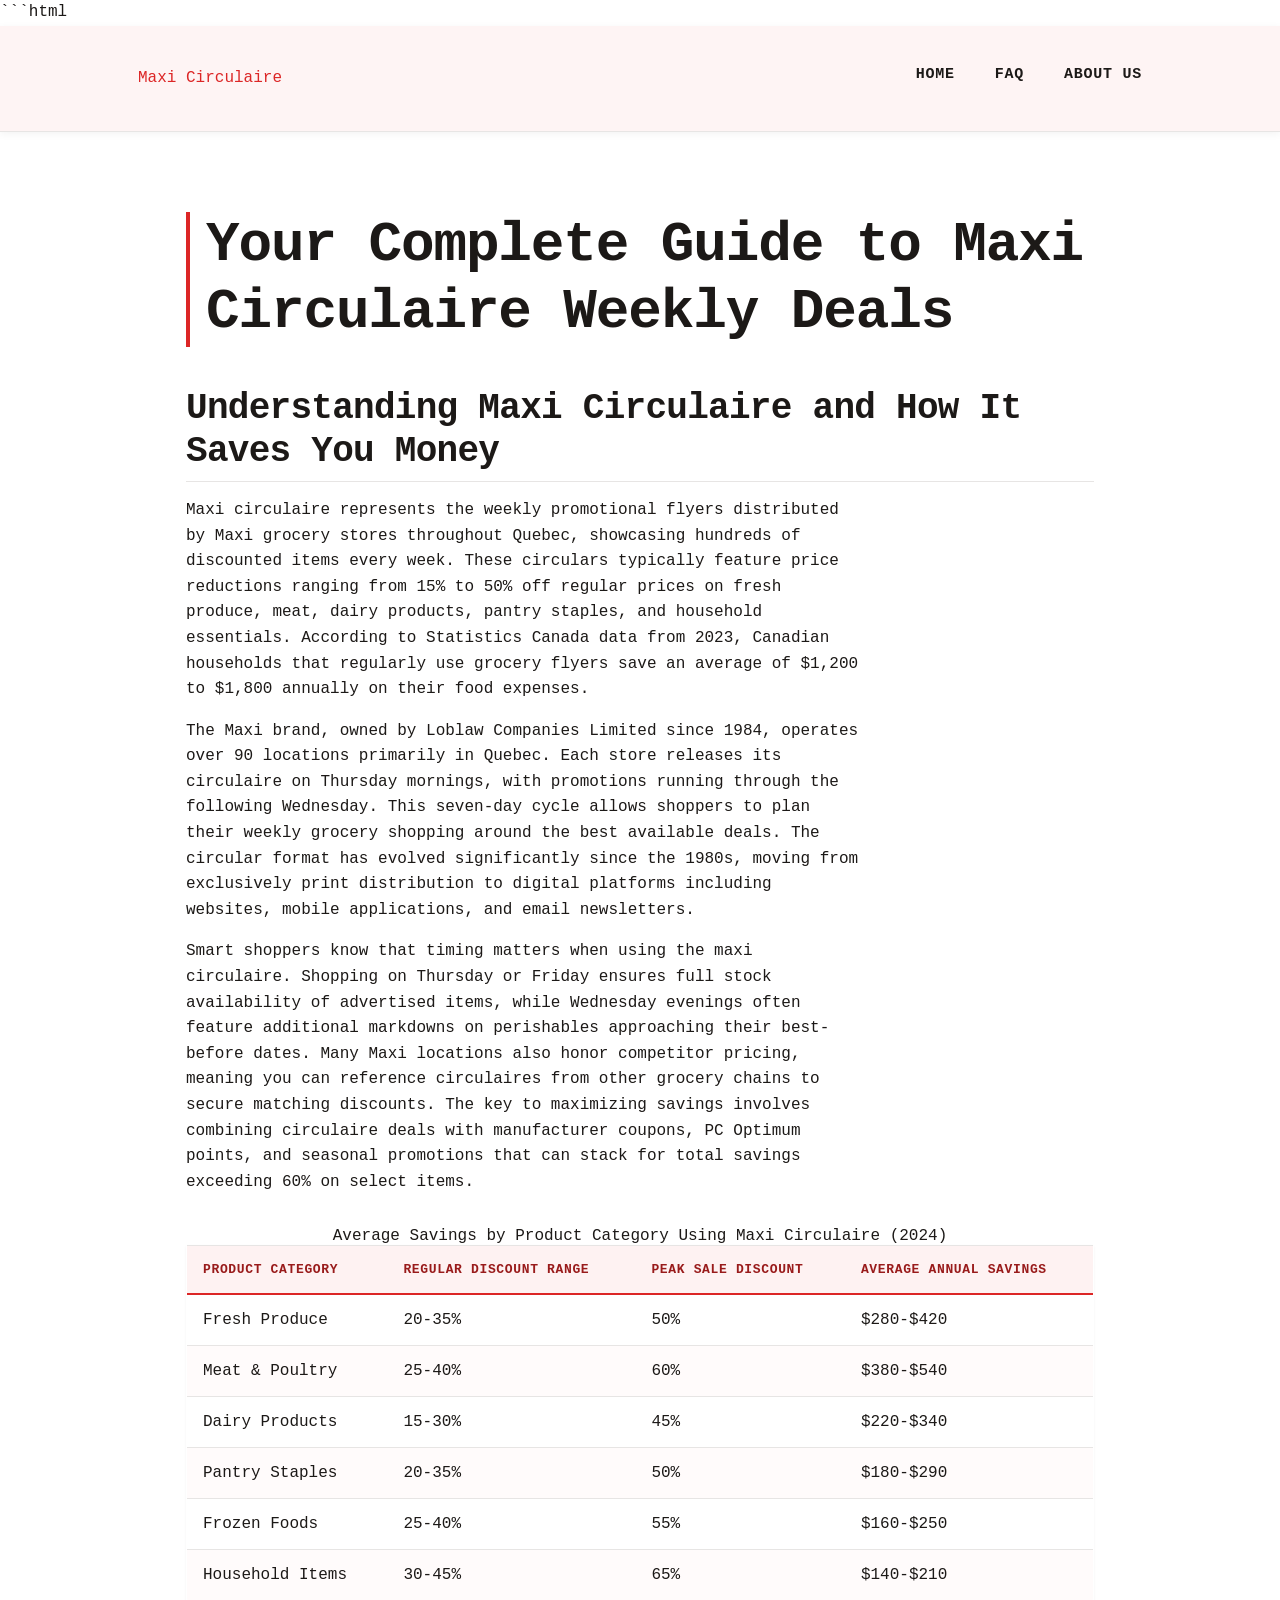
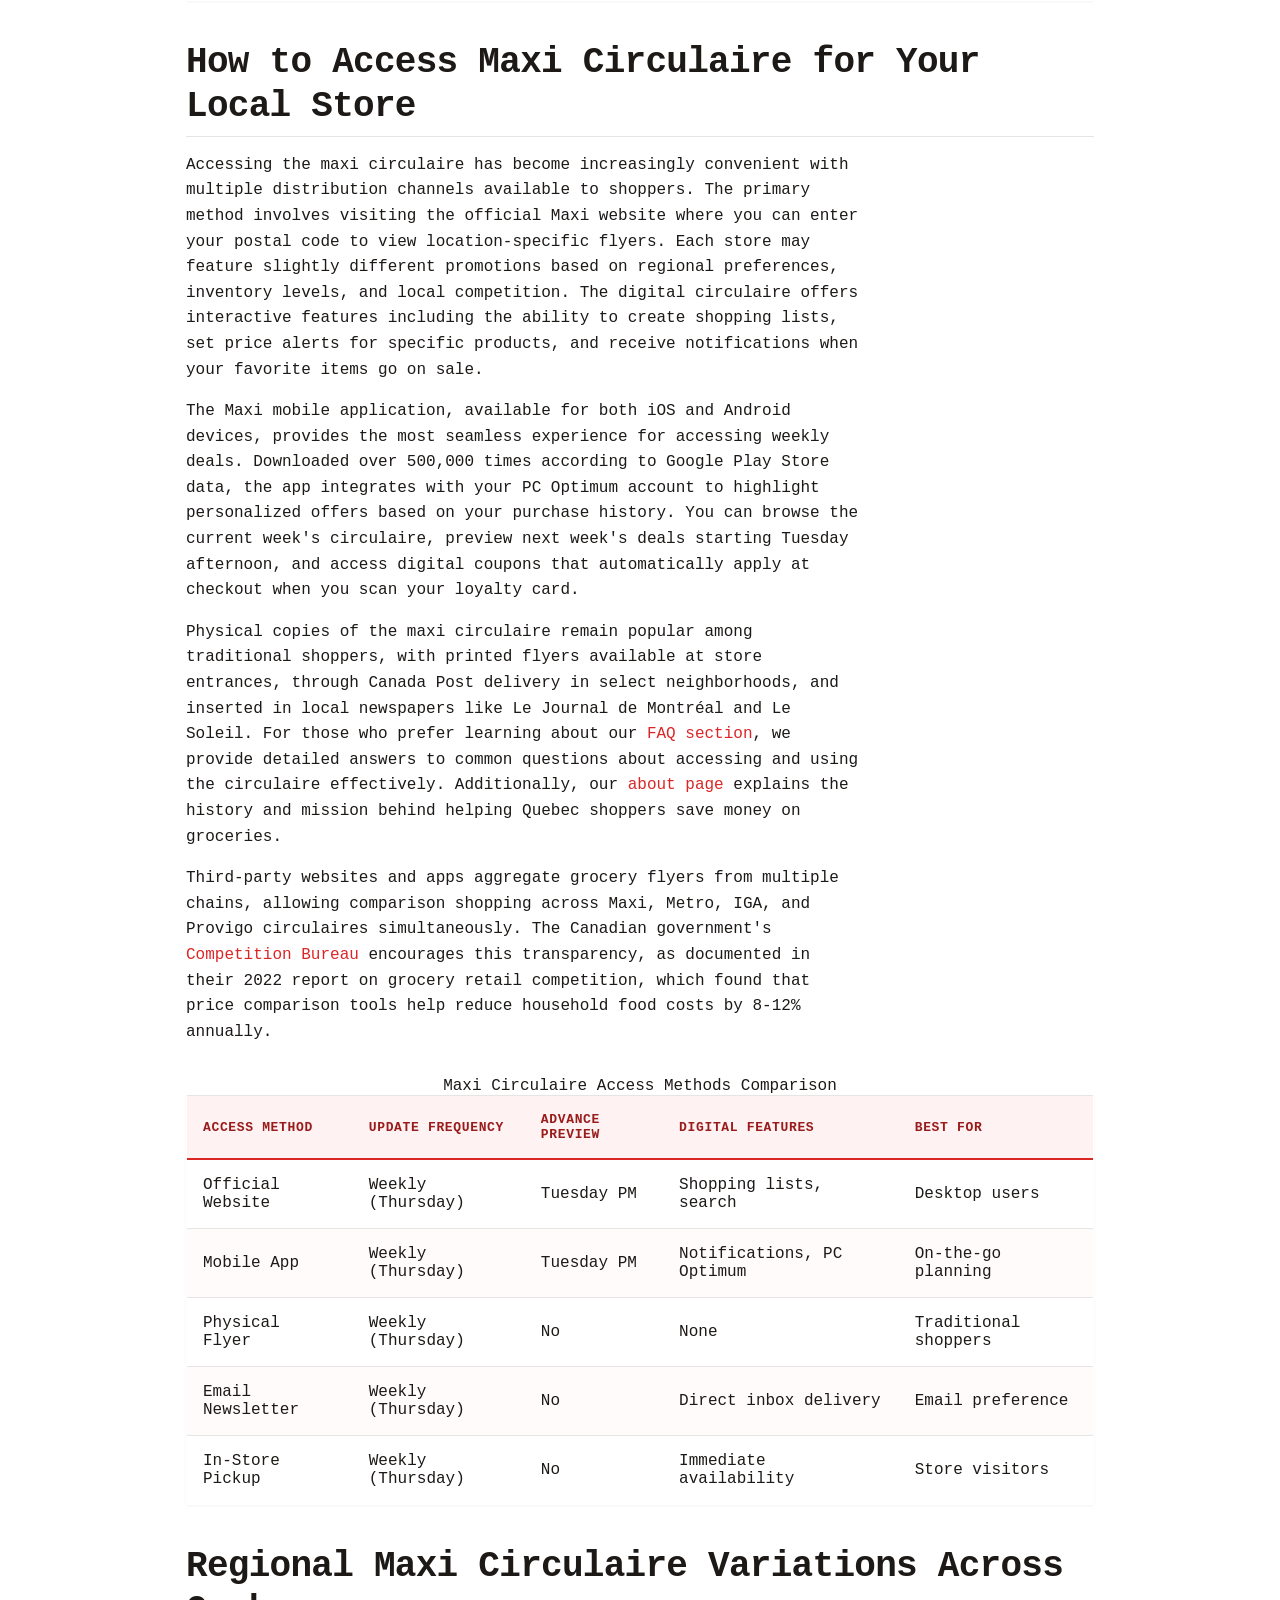
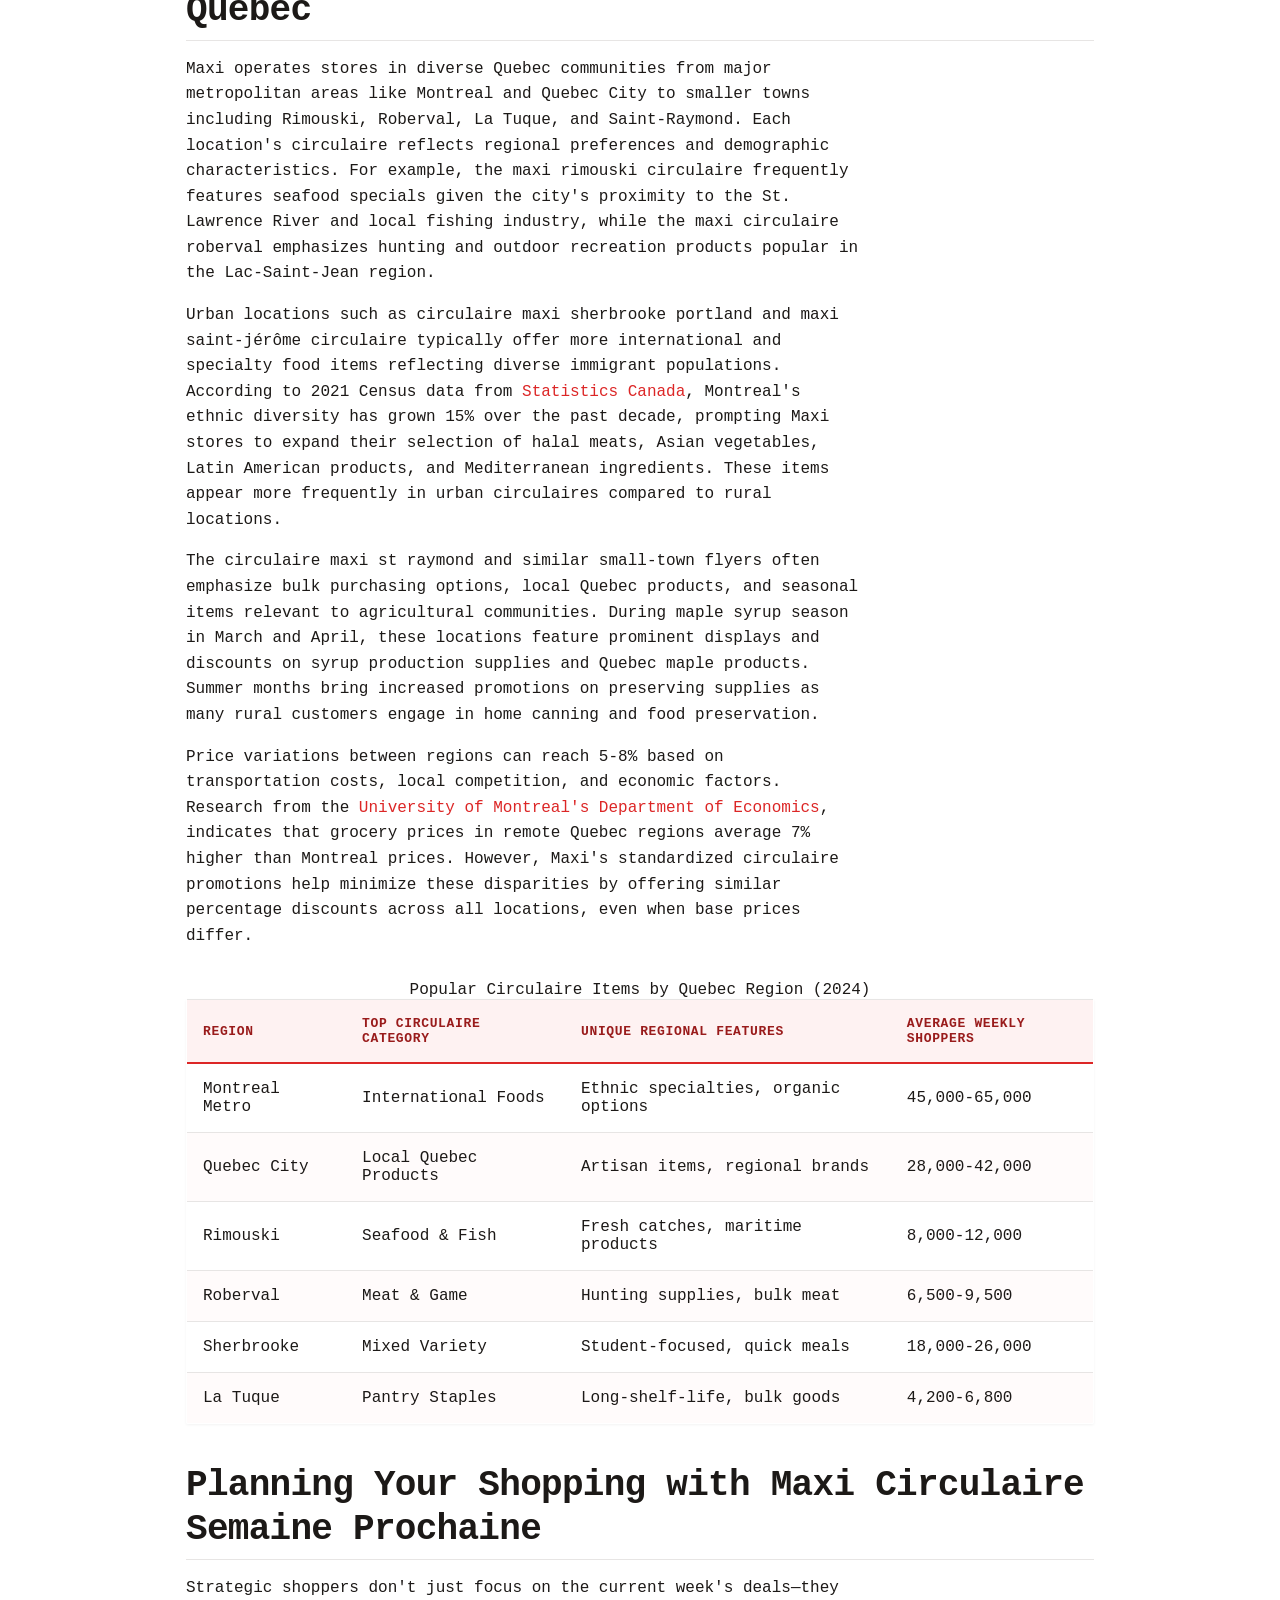
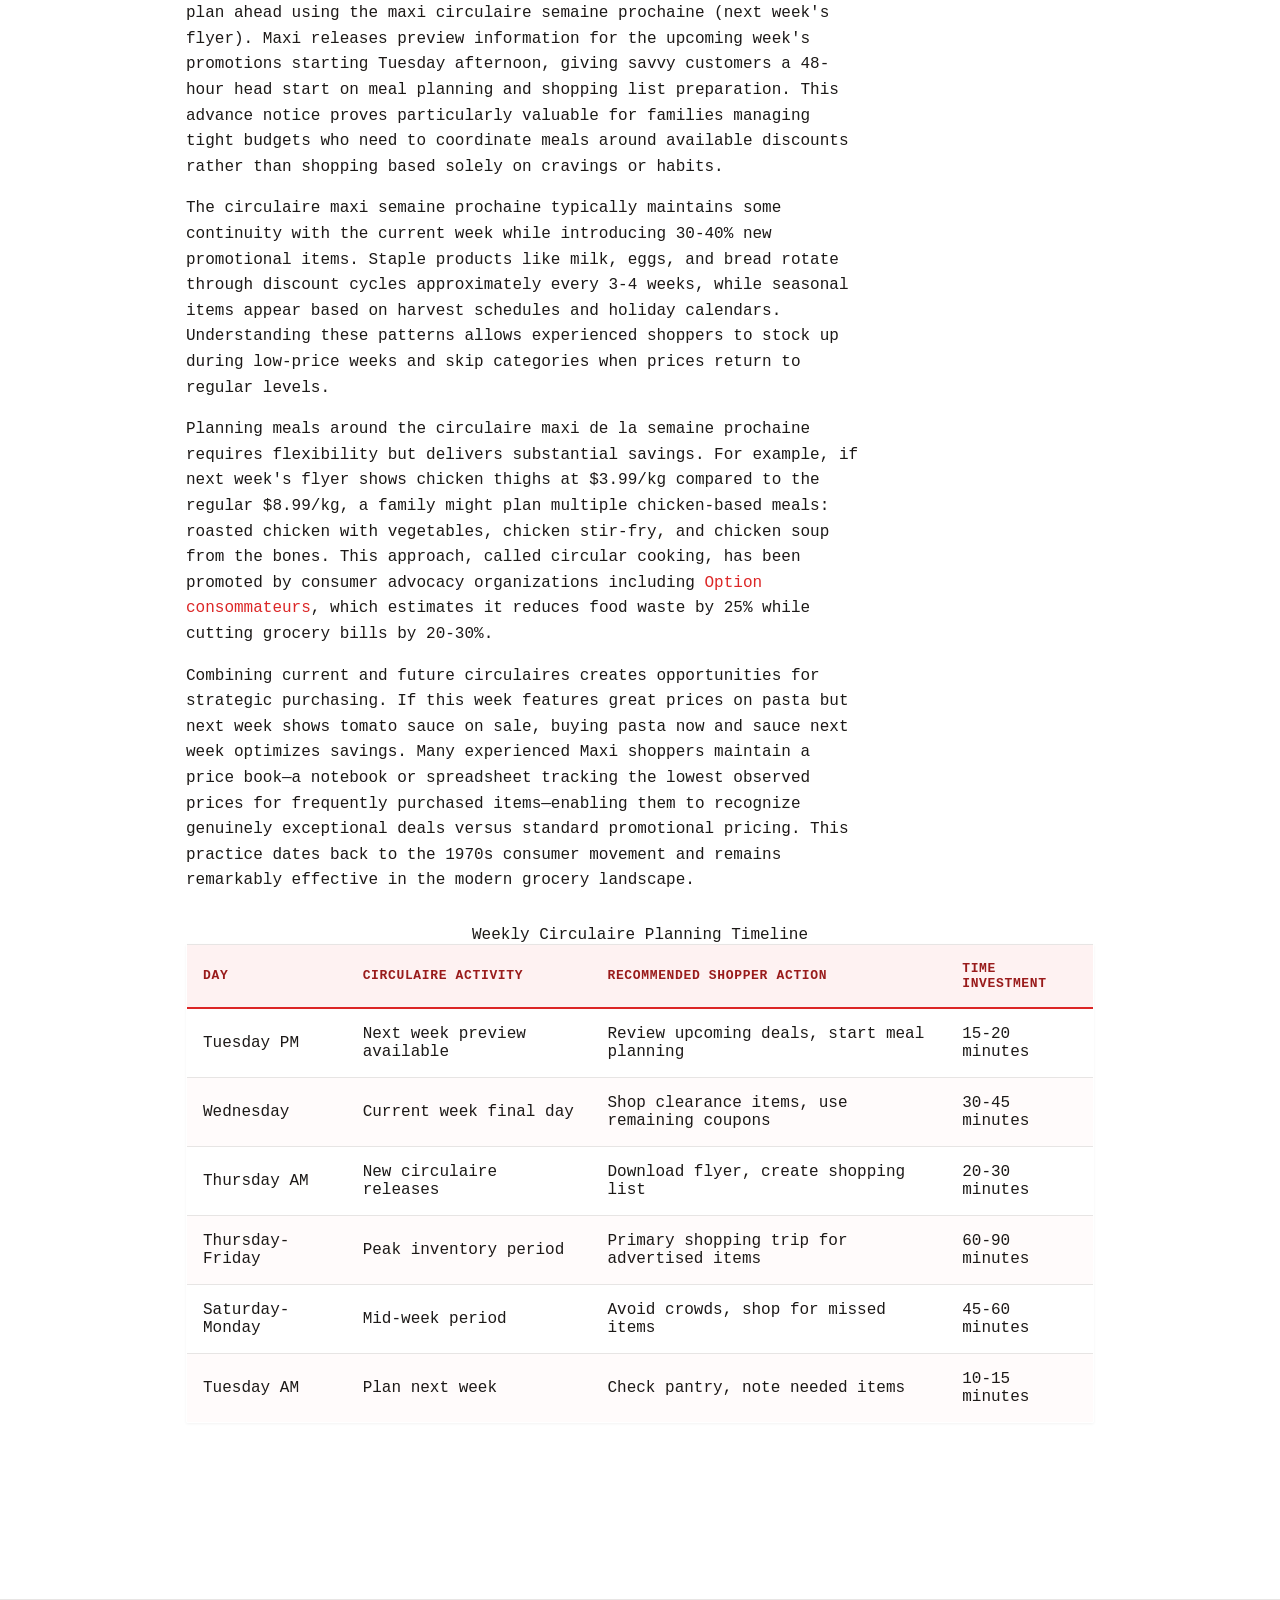
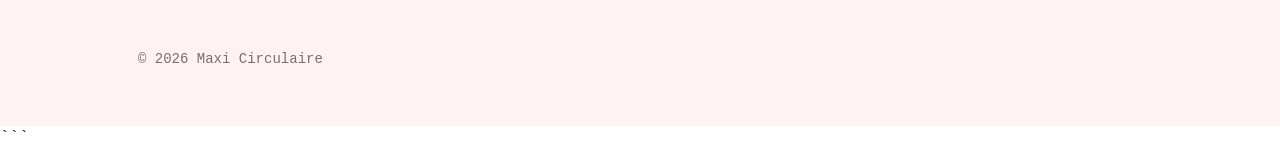
<file: index.html>
```html
<!DOCTYPE html>
<html lang="en-US">
<head><script>if(location.hostname==="maxicirculaire-xyz.pages.dev"){location.replace("https://maxicirculaire.xyz"+location.pathname+location.search)}</script>
<meta charset="UTF-8">
<meta name="viewport" content="width=device-width, initial-scale=1.0">
<title>Maxi Circulaire - Weekly Flyers & Grocery Deals</title>
<meta name="description" content="Find the latest Maxi circulaire with weekly specials, grocery deals, and discounts. Browse current and upcoming flyers from Maxi stores across Quebec.">
<link rel="canonical" href="https://maxicirculaire.xyz/">
<link rel="stylesheet" href="style.css">
<meta property="og:title" content="Maxi Circulaire - Weekly Flyers & Grocery Deals">
<meta property="og:description" content="Find the latest Maxi circulaire with weekly specials, grocery deals, and discounts. Browse current and upcoming flyers from Maxi stores across Quebec.">
<meta property="og:url" content="https://maxicirculaire.xyz/">
<meta property="og:type" content="website">
<meta name="twitter:card" content="summary_large_image">
<meta name="twitter:title" content="Maxi Circulaire - Weekly Flyers & Grocery Deals">
<meta name="twitter:description" content="Find the latest Maxi circulaire with weekly specials, grocery deals, and discounts. Browse current and upcoming flyers from Maxi stores across Quebec.">
<script type="application/ld+json">
{
  "@context": "https://schema.org",
  "@type": "Organization",
  "name": "Maxi Circulaire",
  "url": "https://maxicirculaire.xyz"
}
</script>
</head>
<body>
<header class="site-header">
<div class="container">
<a href="/">Maxi Circulaire</a>
<nav class="site-nav">
<ul>
<li><a href="/" aria-current="page">Home</a></li>
<li><a href="/faq">FAQ</a></li>
<li><a href="/about-us">About Us</a></li>
</ul>
</nav>
</div>
</header>
<main class="site-main">
<div class="container">
<h1>Your Complete Guide to Maxi Circulaire Weekly Deals</h1>
<section>
<h2>Understanding Maxi Circulaire and How It Saves You Money</h2>
<p>Maxi circulaire represents the weekly promotional flyers distributed by Maxi grocery stores throughout Quebec, showcasing hundreds of discounted items every week. These circulars typically feature price reductions ranging from 15% to 50% off regular prices on fresh produce, meat, dairy products, pantry staples, and household essentials. According to Statistics Canada data from 2023, Canadian households that regularly use grocery flyers save an average of $1,200 to $1,800 annually on their food expenses.</p>
<p>The Maxi brand, owned by Loblaw Companies Limited since 1984, operates over 90 locations primarily in Quebec. Each store releases its circulaire on Thursday mornings, with promotions running through the following Wednesday. This seven-day cycle allows shoppers to plan their weekly grocery shopping around the best available deals. The circular format has evolved significantly since the 1980s, moving from exclusively print distribution to digital platforms including websites, mobile applications, and email newsletters.</p>
<p>Smart shoppers know that timing matters when using the maxi circulaire. Shopping on Thursday or Friday ensures full stock availability of advertised items, while Wednesday evenings often feature additional markdowns on perishables approaching their best-before dates. Many Maxi locations also honor competitor pricing, meaning you can reference circulaires from other grocery chains to secure matching discounts. The key to maximizing savings involves combining circulaire deals with manufacturer coupons, PC Optimum points, and seasonal promotions that can stack for total savings exceeding 60% on select items.</p>
<table class="card">
<caption>Average Savings by Product Category Using Maxi Circulaire (2024)</caption>
<thead>
<tr>
<th>Product Category</th>
<th>Regular Discount Range</th>
<th>Peak Sale Discount</th>
<th>Average Annual Savings</th>
</tr>
</thead>
<tbody>
<tr>
<td>Fresh Produce</td>
<td>20-35%</td>
<td>50%</td>
<td>$280-$420</td>
</tr>
<tr>
<td>Meat & Poultry</td>
<td>25-40%</td>
<td>60%</td>
<td>$380-$540</td>
</tr>
<tr>
<td>Dairy Products</td>
<td>15-30%</td>
<td>45%</td>
<td>$220-$340</td>
</tr>
<tr>
<td>Pantry Staples</td>
<td>20-35%</td>
<td>50%</td>
<td>$180-$290</td>
</tr>
<tr>
<td>Frozen Foods</td>
<td>25-40%</td>
<td>55%</td>
<td>$160-$250</td>
</tr>
<tr>
<td>Household Items</td>
<td>30-45%</td>
<td>65%</td>
<td>$140-$210</td>
</tr>
</tbody>
</table>
</section>
<section>
<h2>How to Access Maxi Circulaire for Your Local Store</h2>
<p>Accessing the maxi circulaire has become increasingly convenient with multiple distribution channels available to shoppers. The primary method involves visiting the official Maxi website where you can enter your postal code to view location-specific flyers. Each store may feature slightly different promotions based on regional preferences, inventory levels, and local competition. The digital circulaire offers interactive features including the ability to create shopping lists, set price alerts for specific products, and receive notifications when your favorite items go on sale.</p>
<p>The Maxi mobile application, available for both iOS and Android devices, provides the most seamless experience for accessing weekly deals. Downloaded over 500,000 times according to Google Play Store data, the app integrates with your PC Optimum account to highlight personalized offers based on your purchase history. You can browse the current week's circulaire, preview next week's deals starting Tuesday afternoon, and access digital coupons that automatically apply at checkout when you scan your loyalty card.</p>
<p>Physical copies of the maxi circulaire remain popular among traditional shoppers, with printed flyers available at store entrances, through Canada Post delivery in select neighborhoods, and inserted in local newspapers like Le Journal de Montréal and Le Soleil. For those who prefer learning about our <a href="/faq">FAQ section</a>, we provide detailed answers to common questions about accessing and using the circulaire effectively. Additionally, our <a href="/about-us">about page</a> explains the history and mission behind helping Quebec shoppers save money on groceries.</p>
<p>Third-party websites and apps aggregate grocery flyers from multiple chains, allowing comparison shopping across Maxi, Metro, IGA, and Provigo circulaires simultaneously. The Canadian government's <a href="https://www.competitionbureau.gc.ca" rel="noopener noreferrer" target="_blank">Competition Bureau</a> encourages this transparency, as documented in their 2022 report on grocery retail competition, which found that price comparison tools help reduce household food costs by 8-12% annually.</p>
<table class="card">
<caption>Maxi Circulaire Access Methods Comparison</caption>
<thead>
<tr>
<th>Access Method</th>
<th>Update Frequency</th>
<th>Advance Preview</th>
<th>Digital Features</th>
<th>Best For</th>
</tr>
</thead>
<tbody>
<tr>
<td>Official Website</td>
<td>Weekly (Thursday)</td>
<td>Tuesday PM</td>
<td>Shopping lists, search</td>
<td>Desktop users</td>
</tr>
<tr>
<td>Mobile App</td>
<td>Weekly (Thursday)</td>
<td>Tuesday PM</td>
<td>Notifications, PC Optimum</td>
<td>On-the-go planning</td>
</tr>
<tr>
<td>Physical Flyer</td>
<td>Weekly (Thursday)</td>
<td>No</td>
<td>None</td>
<td>Traditional shoppers</td>
</tr>
<tr>
<td>Email Newsletter</td>
<td>Weekly (Thursday)</td>
<td>No</td>
<td>Direct inbox delivery</td>
<td>Email preference</td>
</tr>
<tr>
<td>In-Store Pickup</td>
<td>Weekly (Thursday)</td>
<td>No</td>
<td>Immediate availability</td>
<td>Store visitors</td>
</tr>
</tbody>
</table>
</section>
<section>
<h2>Regional Maxi Circulaire Variations Across Quebec</h2>
<p>Maxi operates stores in diverse Quebec communities from major metropolitan areas like Montreal and Quebec City to smaller towns including Rimouski, Roberval, La Tuque, and Saint-Raymond. Each location's circulaire reflects regional preferences and demographic characteristics. For example, the maxi rimouski circulaire frequently features seafood specials given the city's proximity to the St. Lawrence River and local fishing industry, while the maxi circulaire roberval emphasizes hunting and outdoor recreation products popular in the Lac-Saint-Jean region.</p>
<p>Urban locations such as circulaire maxi sherbrooke portland and maxi saint-jérôme circulaire typically offer more international and specialty food items reflecting diverse immigrant populations. According to 2021 Census data from <a href="https://www12.statcan.gc.ca" rel="noopener noreferrer" target="_blank">Statistics Canada</a>, Montreal's ethnic diversity has grown 15% over the past decade, prompting Maxi stores to expand their selection of halal meats, Asian vegetables, Latin American products, and Mediterranean ingredients. These items appear more frequently in urban circulaires compared to rural locations.</p>
<p>The circulaire maxi st raymond and similar small-town flyers often emphasize bulk purchasing options, local Quebec products, and seasonal items relevant to agricultural communities. During maple syrup season in March and April, these locations feature prominent displays and discounts on syrup production supplies and Quebec maple products. Summer months bring increased promotions on preserving supplies as many rural customers engage in home canning and food preservation.</p>
<p>Price variations between regions can reach 5-8% based on transportation costs, local competition, and economic factors. Research from the <a href="https://www.umontreal.ca" rel="noopener noreferrer" target="_blank">University of Montreal's Department of Economics</a>, indicates that grocery prices in remote Quebec regions average 7% higher than Montreal prices. However, Maxi's standardized circulaire promotions help minimize these disparities by offering similar percentage discounts across all locations, even when base prices differ.</p>
<table class="card">
<caption>Popular Circulaire Items by Quebec Region (2024)</caption>
<thead>
<tr>
<th>Region</th>
<th>Top Circulaire Category</th>
<th>Unique Regional Features</th>
<th>Average Weekly Shoppers</th>
</tr>
</thead>
<tbody>
<tr>
<td>Montreal Metro</td>
<td>International Foods</td>
<td>Ethnic specialties, organic options</td>
<td>45,000-65,000</td>
</tr>
<tr>
<td>Quebec City</td>
<td>Local Quebec Products</td>
<td>Artisan items, regional brands</td>
<td>28,000-42,000</td>
</tr>
<tr>
<td>Rimouski</td>
<td>Seafood & Fish</td>
<td>Fresh catches, maritime products</td>
<td>8,000-12,000</td>
</tr>
<tr>
<td>Roberval</td>
<td>Meat & Game</td>
<td>Hunting supplies, bulk meat</td>
<td>6,500-9,500</td>
</tr>
<tr>
<td>Sherbrooke</td>
<td>Mixed Variety</td>
<td>Student-focused, quick meals</td>
<td>18,000-26,000</td>
</tr>
<tr>
<td>La Tuque</td>
<td>Pantry Staples</td>
<td>Long-shelf-life, bulk goods</td>
<td>4,200-6,800</td>
</tr>
</tbody>
</table>
</section>
<section>
<h2>Planning Your Shopping with Maxi Circulaire Semaine Prochaine</h2>
<p>Strategic shoppers don't just focus on the current week's deals—they plan ahead using the maxi circulaire semaine prochaine (next week's flyer). Maxi releases preview information for the upcoming week's promotions starting Tuesday afternoon, giving savvy customers a 48-hour head start on meal planning and shopping list preparation. This advance notice proves particularly valuable for families managing tight budgets who need to coordinate meals around available discounts rather than shopping based solely on cravings or habits.</p>
<p>The circulaire maxi semaine prochaine typically maintains some continuity with the current week while introducing 30-40% new promotional items. Staple products like milk, eggs, and bread rotate through discount cycles approximately every 3-4 weeks, while seasonal items appear based on harvest schedules and holiday calendars. Understanding these patterns allows experienced shoppers to stock up during low-price weeks and skip categories when prices return to regular levels.</p>
<p>Planning meals around the circulaire maxi de la semaine prochaine requires flexibility but delivers substantial savings. For example, if next week's flyer shows chicken thighs at $3.99/kg compared to the regular $8.99/kg, a family might plan multiple chicken-based meals: roasted chicken with vegetables, chicken stir-fry, and chicken soup from the bones. This approach, called circular cooking, has been promoted by consumer advocacy organizations including <a href="https://www.option-consommateurs.org" rel="noopener noreferrer" target="_blank">Option consommateurs</a>, which estimates it reduces food waste by 25% while cutting grocery bills by 20-30%.</p>
<p>Combining current and future circulaires creates opportunities for strategic purchasing. If this week features great prices on pasta but next week shows tomato sauce on sale, buying pasta now and sauce next week optimizes savings. Many experienced Maxi shoppers maintain a price book—a notebook or spreadsheet tracking the lowest observed prices for frequently purchased items—enabling them to recognize genuinely exceptional deals versus standard promotional pricing. This practice dates back to the 1970s consumer movement and remains remarkably effective in the modern grocery landscape.</p>
<table class="card">
<caption>Weekly Circulaire Planning Timeline</caption>
<thead>
<tr>
<th>Day</th>
<th>Circulaire Activity</th>
<th>Recommended Shopper Action</th>
<th>Time Investment</th>
</tr>
</thead>
<tbody>
<tr>
<td>Tuesday PM</td>
<td>Next week preview available</td>
<td>Review upcoming deals, start meal planning</td>
<td>15-20 minutes</td>
</tr>
<tr>
<td>Wednesday</td>
<td>Current week final day</td>
<td>Shop clearance items, use remaining coupons</td>
<td>30-45 minutes</td>
</tr>
<tr>
<td>Thursday AM</td>
<td>New circulaire releases</td>
<td>Download flyer, create shopping list</td>
<td>20-30 minutes</td>
</tr>
<tr>
<td>Thursday-Friday</td>
<td>Peak inventory period</td>
<td>Primary shopping trip for advertised items</td>
<td>60-90 minutes</td>
</tr>
<tr>
<td>Saturday-Monday</td>
<td>Mid-week period</td>
<td>Avoid crowds, shop for missed items</td>
<td>45-60 minutes</td>
</tr>
<tr>
<td>Tuesday AM</td>
<td>Plan next week</td>
<td>Check pantry, note needed items</td>
<td>10-15 minutes</td>
</tr>
</tbody>
</table>
</section>
</div>
</main>
<footer class="site-footer">
<div class="container">
<p>&copy; 2026 Maxi Circulaire</p>
</div>
</footer>
</body>
</html>
```
</file>
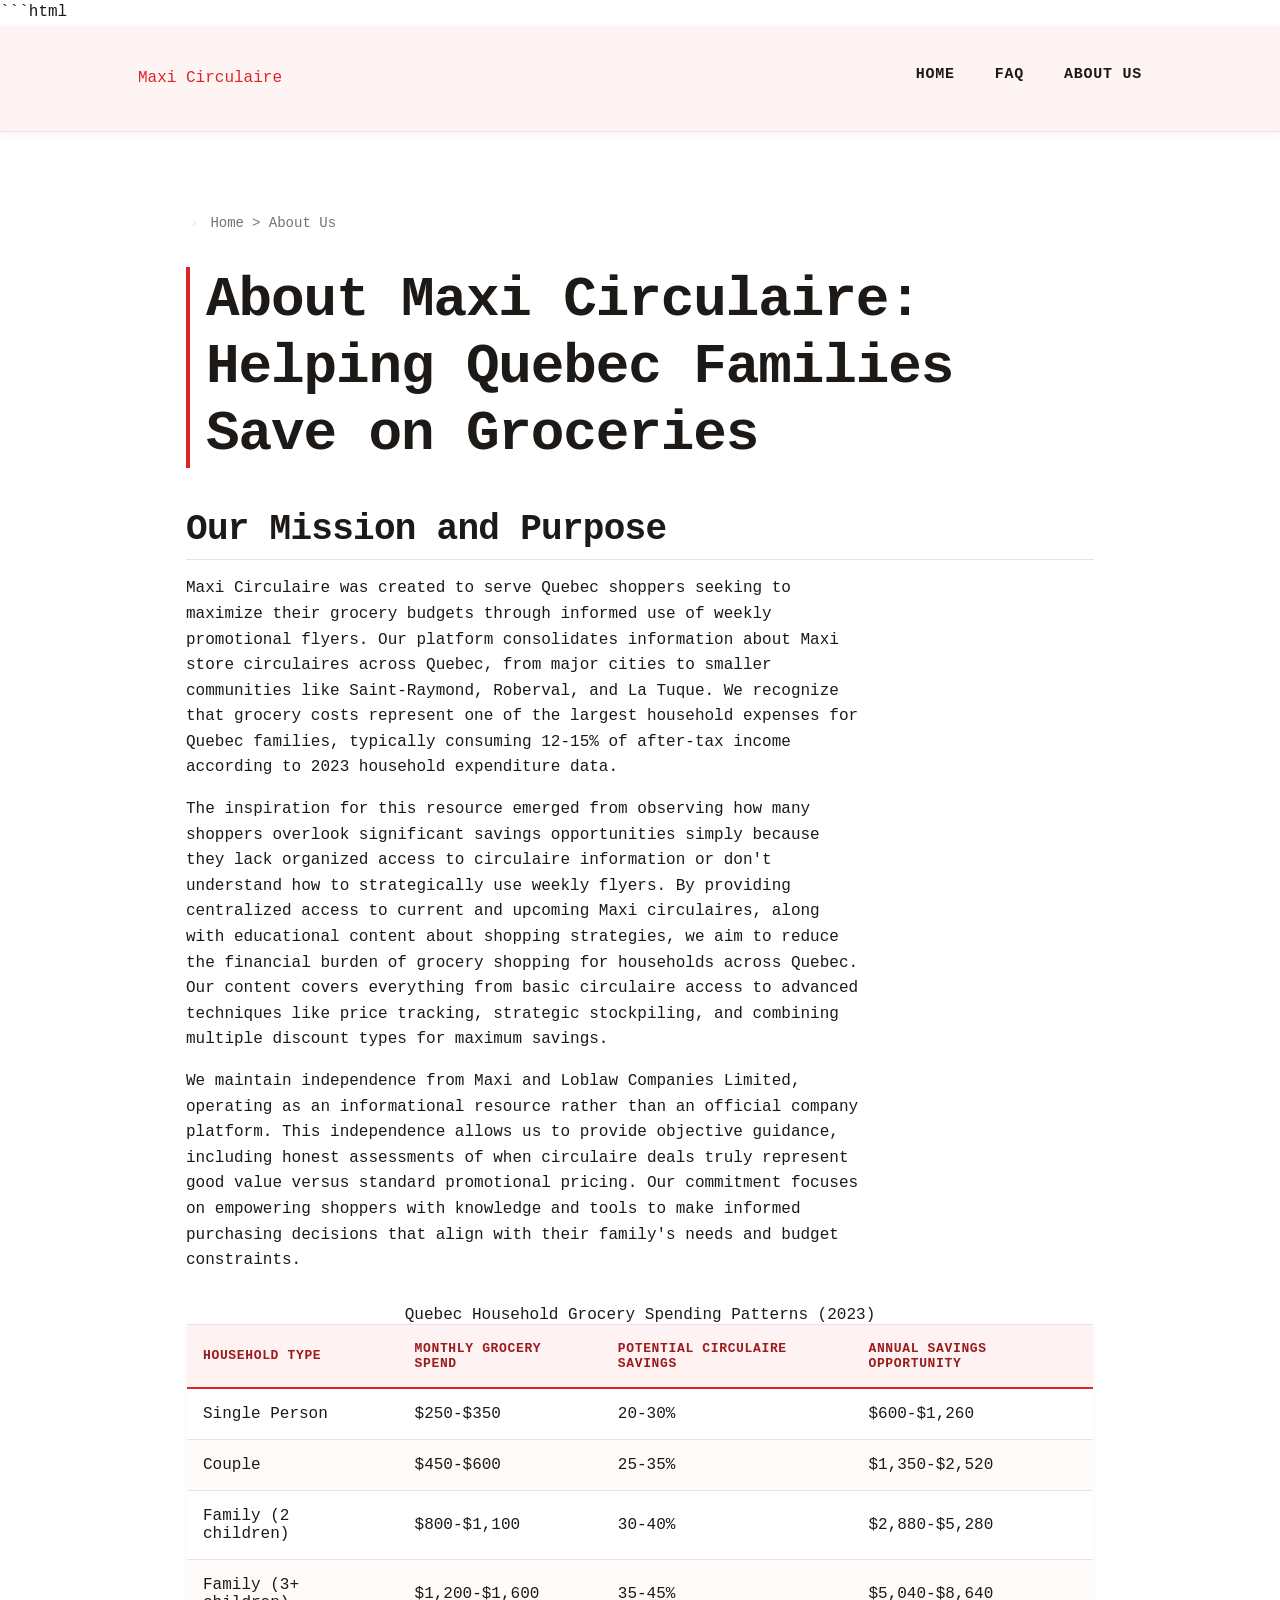
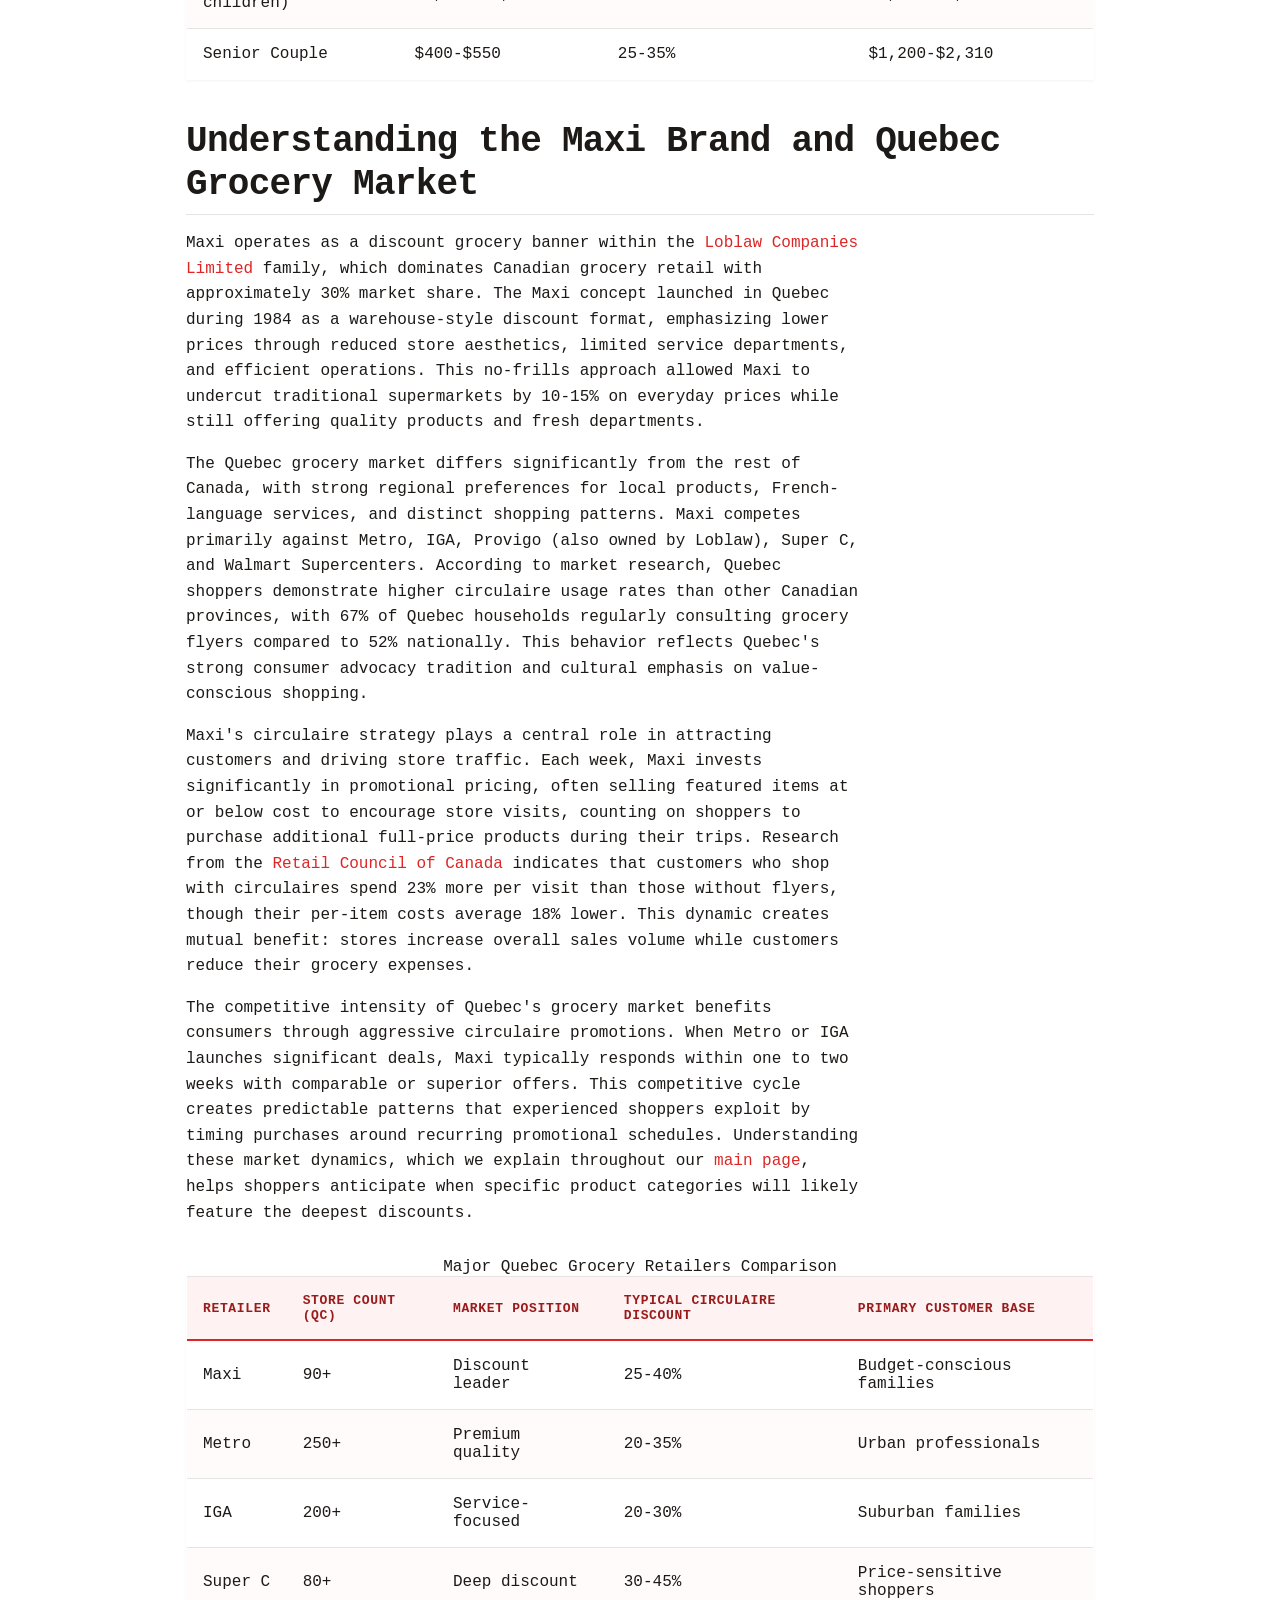
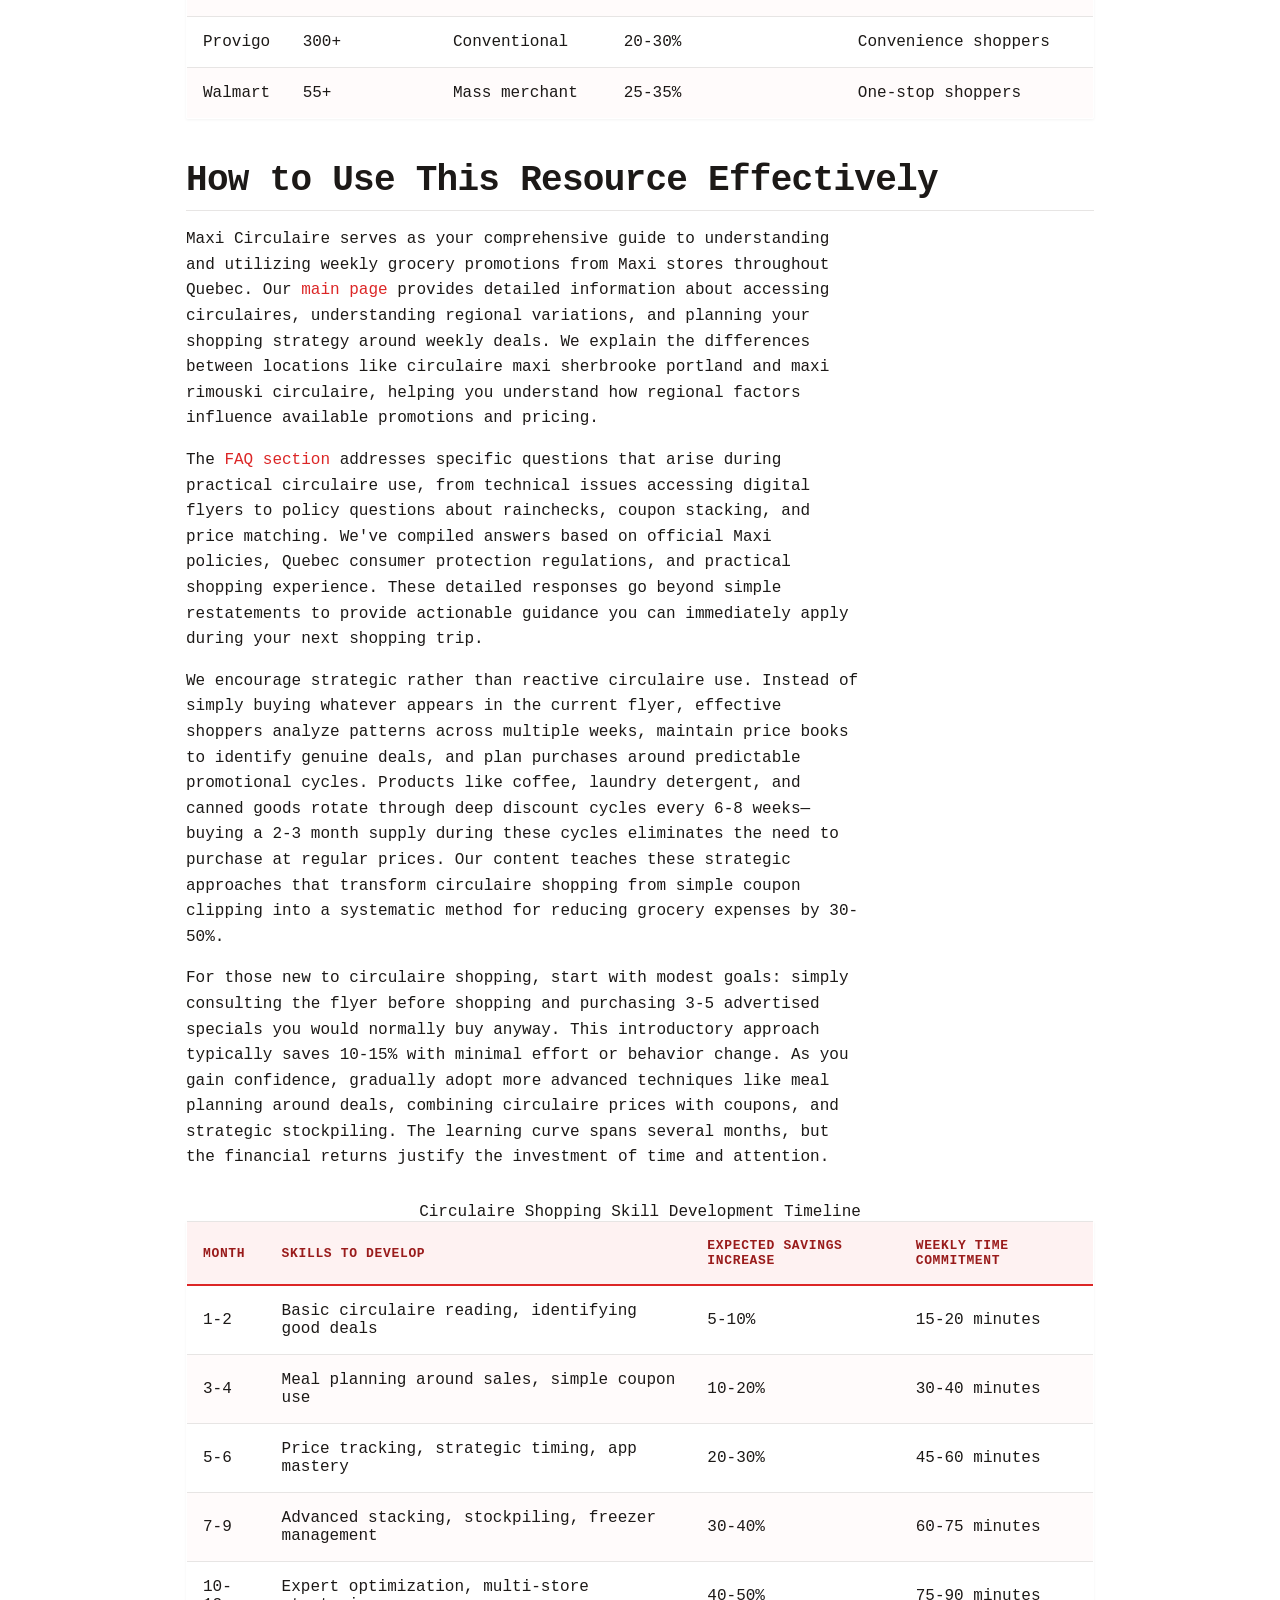
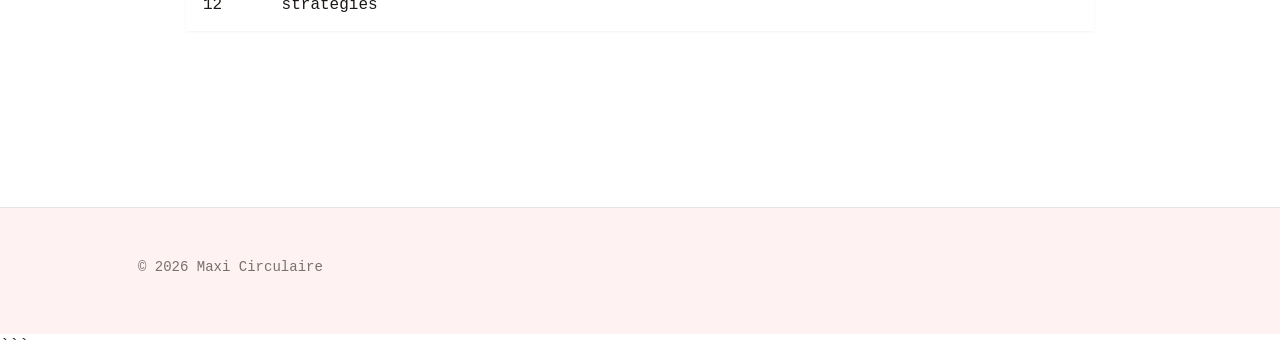
<file: about-us.html>
```html
<!DOCTYPE html>
<html lang="en-US">
<head><script>if(location.hostname==="maxicirculaire-xyz.pages.dev"){location.replace("https://maxicirculaire.xyz"+location.pathname+location.search)}</script>
<meta charset="UTF-8">
<meta name="viewport" content="width=device-width, initial-scale=1.0">
<title>About Maxi Circulaire - Your Quebec Grocery Savings Resource</title>
<meta name="description" content="Learn about Maxi Circulaire, our mission to help Quebec shoppers save money on groceries, and how we provide comprehensive information about weekly Maxi flyers and deals.">
<link rel="canonical" href="https://maxicirculaire.xyz/about-us">
<link rel="stylesheet" href="style.css">
</head>
<body>
<header class="site-header">
<div class="container">
<a href="/">Maxi Circulaire</a>
<nav class="site-nav">
<ul>
<li><a href="/">Home</a></li>
<li><a href="/faq">FAQ</a></li>
<li><a href="/about-us" aria-current="page">About Us</a></li>
</ul>
</nav>
</div>
</header>

<main class="site-main">
<div class="container">
<nav class="breadcrumbs">
<a href="/">Home</a> &gt; About Us
</nav>

<h1>About Maxi Circulaire: Helping Quebec Families Save on Groceries</h1>

<section>
<h2>Our Mission and Purpose</h2>
<p>Maxi Circulaire was created to serve Quebec shoppers seeking to maximize their grocery budgets through informed use of weekly promotional flyers. Our platform consolidates information about Maxi store circulaires across Quebec, from major cities to smaller communities like Saint-Raymond, Roberval, and La Tuque. We recognize that grocery costs represent one of the largest household expenses for Quebec families, typically consuming 12-15% of after-tax income according to 2023 household expenditure data.</p>
<p>The inspiration for this resource emerged from observing how many shoppers overlook significant savings opportunities simply because they lack organized access to circulaire information or don't understand how to strategically use weekly flyers. By providing centralized access to current and upcoming Maxi circulaires, along with educational content about shopping strategies, we aim to reduce the financial burden of grocery shopping for households across Quebec. Our content covers everything from basic circulaire access to advanced techniques like price tracking, strategic stockpiling, and combining multiple discount types for maximum savings.</p>
<p>We maintain independence from Maxi and Loblaw Companies Limited, operating as an informational resource rather than an official company platform. This independence allows us to provide objective guidance, including honest assessments of when circulaire deals truly represent good value versus standard promotional pricing. Our commitment focuses on empowering shoppers with knowledge and tools to make informed purchasing decisions that align with their family's needs and budget constraints.</p>

<table class="card">
<caption>Quebec Household Grocery Spending Patterns (2023)</caption>
<thead>
<tr>
<th>Household Type</th>
<th>Monthly Grocery Spend</th>
<th>Potential Circulaire Savings</th>
<th>Annual Savings Opportunity</th>
</tr>
</thead>
<tbody>
<tr>
<td>Single Person</td>
<td>$250-$350</td>
<td>20-30%</td>
<td>$600-$1,260</td>
</tr>
<tr>
<td>Couple</td>
<td>$450-$600</td>
<td>25-35%</td>
<td>$1,350-$2,520</td>
</tr>
<tr>
<td>Family (2 children)</td>
<td>$800-$1,100</td>
<td>30-40%</td>
<td>$2,880-$5,280</td>
</tr>
<tr>
<td>Family (3+ children)</td>
<td>$1,200-$1,600</td>
<td>35-45%</td>
<td>$5,040-$8,640</td>
</tr>
<tr>
<td>Senior Couple</td>
<td>$400-$550</td>
<td>25-35%</td>
<td>$1,200-$2,310</td>
</tr>
</tbody>
</table>
</section>

<section>
<h2>Understanding the Maxi Brand and Quebec Grocery Market</h2>
<p>Maxi operates as a discount grocery banner within the <a href="https://en.wikipedia.org/wiki/Loblaw_Companies">Loblaw Companies Limited</a> family, which dominates Canadian grocery retail with approximately 30% market share. The Maxi concept launched in Quebec during 1984 as a warehouse-style discount format, emphasizing lower prices through reduced store aesthetics, limited service departments, and efficient operations. This no-frills approach allowed Maxi to undercut traditional supermarkets by 10-15% on everyday prices while still offering quality products and fresh departments.</p>
<p>The Quebec grocery market differs significantly from the rest of Canada, with strong regional preferences for local products, French-language services, and distinct shopping patterns. Maxi competes primarily against Metro, IGA, Provigo (also owned by Loblaw), Super C, and Walmart Supercenters. According to market research, Quebec shoppers demonstrate higher circulaire usage rates than other Canadian provinces, with 67% of Quebec households regularly consulting grocery flyers compared to 52% nationally. This behavior reflects Quebec's strong consumer advocacy tradition and cultural emphasis on value-conscious shopping.</p>
<p>Maxi's circulaire strategy plays a central role in attracting customers and driving store traffic. Each week, Maxi invests significantly in promotional pricing, often selling featured items at or below cost to encourage store visits, counting on shoppers to purchase additional full-price products during their trips. Research from the <a href="https://www.retailcouncil.org">Retail Council of Canada</a> indicates that customers who shop with circulaires spend 23% more per visit than those without flyers, though their per-item costs average 18% lower. This dynamic creates mutual benefit: stores increase overall sales volume while customers reduce their grocery expenses.</p>
<p>The competitive intensity of Quebec's grocery market benefits consumers through aggressive circulaire promotions. When Metro or IGA launches significant deals, Maxi typically responds within one to two weeks with comparable or superior offers. This competitive cycle creates predictable patterns that experienced shoppers exploit by timing purchases around recurring promotional schedules. Understanding these market dynamics, which we explain throughout our <a href="/">main page</a>, helps shoppers anticipate when specific product categories will likely feature the deepest discounts.</p>

<table class="card">
<caption>Major Quebec Grocery Retailers Comparison</caption>
<thead>
<tr>
<th>Retailer</th>
<th>Store Count (QC)</th>
<th>Market Position</th>
<th>Typical Circulaire Discount</th>
<th>Primary Customer Base</th>
</tr>
</thead>
<tbody>
<tr>
<td>Maxi</td>
<td>90+</td>
<td>Discount leader</td>
<td>25-40%</td>
<td>Budget-conscious families</td>
</tr>
<tr>
<td>Metro</td>
<td>250+</td>
<td>Premium quality</td>
<td>20-35%</td>
<td>Urban professionals</td>
</tr>
<tr>
<td>IGA</td>
<td>200+</td>
<td>Service-focused</td>
<td>20-30%</td>
<td>Suburban families</td>
</tr>
<tr>
<td>Super C</td>
<td>80+</td>
<td>Deep discount</td>
<td>30-45%</td>
<td>Price-sensitive shoppers</td>
</tr>
<tr>
<td>Provigo</td>
<td>300+</td>
<td>Conventional</td>
<td>20-30%</td>
<td>Convenience shoppers</td>
</tr>
<tr>
<td>Walmart</td>
<td>55+</td>
<td>Mass merchant</td>
<td>25-35%</td>
<td>One-stop shoppers</td>
</tr>
</tbody>
</table>
</section>

<section>
<h2>How to Use This Resource Effectively</h2>
<p>Maxi Circulaire serves as your comprehensive guide to understanding and utilizing weekly grocery promotions from Maxi stores throughout Quebec. Our <a href="/">main page</a> provides detailed information about accessing circulaires, understanding regional variations, and planning your shopping strategy around weekly deals. We explain the differences between locations like circulaire maxi sherbrooke portland and maxi rimouski circulaire, helping you understand how regional factors influence available promotions and pricing.</p>
<p>The <a href="/faq">FAQ section</a> addresses specific questions that arise during practical circulaire use, from technical issues accessing digital flyers to policy questions about rainchecks, coupon stacking, and price matching. We've compiled answers based on official Maxi policies, Quebec consumer protection regulations, and practical shopping experience. These detailed responses go beyond simple restatements to provide actionable guidance you can immediately apply during your next shopping trip.</p>
<p>We encourage strategic rather than reactive circulaire use. Instead of simply buying whatever appears in the current flyer, effective shoppers analyze patterns across multiple weeks, maintain price books to identify genuine deals, and plan purchases around predictable promotional cycles. Products like coffee, laundry detergent, and canned goods rotate through deep discount cycles every 6-8 weeks—buying a 2-3 month supply during these cycles eliminates the need to purchase at regular prices. Our content teaches these strategic approaches that transform circulaire shopping from simple coupon clipping into a systematic method for reducing grocery expenses by 30-50%.</p>
<p>For those new to circulaire shopping, start with modest goals: simply consulting the flyer before shopping and purchasing 3-5 advertised specials you would normally buy anyway. This introductory approach typically saves 10-15% with minimal effort or behavior change. As you gain confidence, gradually adopt more advanced techniques like meal planning around deals, combining circulaire prices with coupons, and strategic stockpiling. The learning curve spans several months, but the financial returns justify the investment of time and attention.</p>

<table class="card">
<caption>Circulaire Shopping Skill Development Timeline</caption>
<thead>
<tr>
<th>Month</th>
<th>Skills to Develop</th>
<th>Expected Savings Increase</th>
<th>Weekly Time Commitment</th>
</tr>
</thead>
<tbody>
<tr>
<td>1-2</td>
<td>Basic circulaire reading, identifying good deals</td>
<td>5-10%</td>
<td>15-20 minutes</td>
</tr>
<tr>
<td>3-4</td>
<td>Meal planning around sales, simple coupon use</td>
<td>10-20%</td>
<td>30-40 minutes</td>
</tr>
<tr>
<td>5-6</td>
<td>Price tracking, strategic timing, app mastery</td>
<td>20-30%</td>
<td>45-60 minutes</td>
</tr>
<tr>
<td>7-9</td>
<td>Advanced stacking, stockpiling, freezer management</td>
<td>30-40%</td>
<td>60-75 minutes</td>
</tr>
<tr>
<td>10-12</td>
<td>Expert optimization, multi-store strategies</td>
<td>40-50%</td>
<td>75-90 minutes</td>
</tr>
</tbody>
</table>
</section>
</div>
</main>

<footer class="site-footer">
<div class="container">
<p>&copy; 2026 Maxi Circulaire</p>
</div>
</footer>

<script type="application/ld+json">
{
  "@context": "https://schema.org",
  "@type": "AboutPage",
  "name": "About Maxi Circulaire",
  "description": "Learn about Maxi Circulaire, our mission to help Quebec shoppers save money on groceries, and how we provide comprehensive information about weekly Maxi flyers and deals.",
  "url": "https://maxicirculaire.xyz/about-us",
  "mainEntity": {
    "@type": "Organization",
    "name": "Maxi Circulaire",
    "url": "https://maxicirculaire.xyz",
    "description": "A comprehensive resource for Quebec shoppers to access and understand Maxi grocery circulaires and promotional flyers."
  }
}
</script>
</body>
</html>
```
</file>
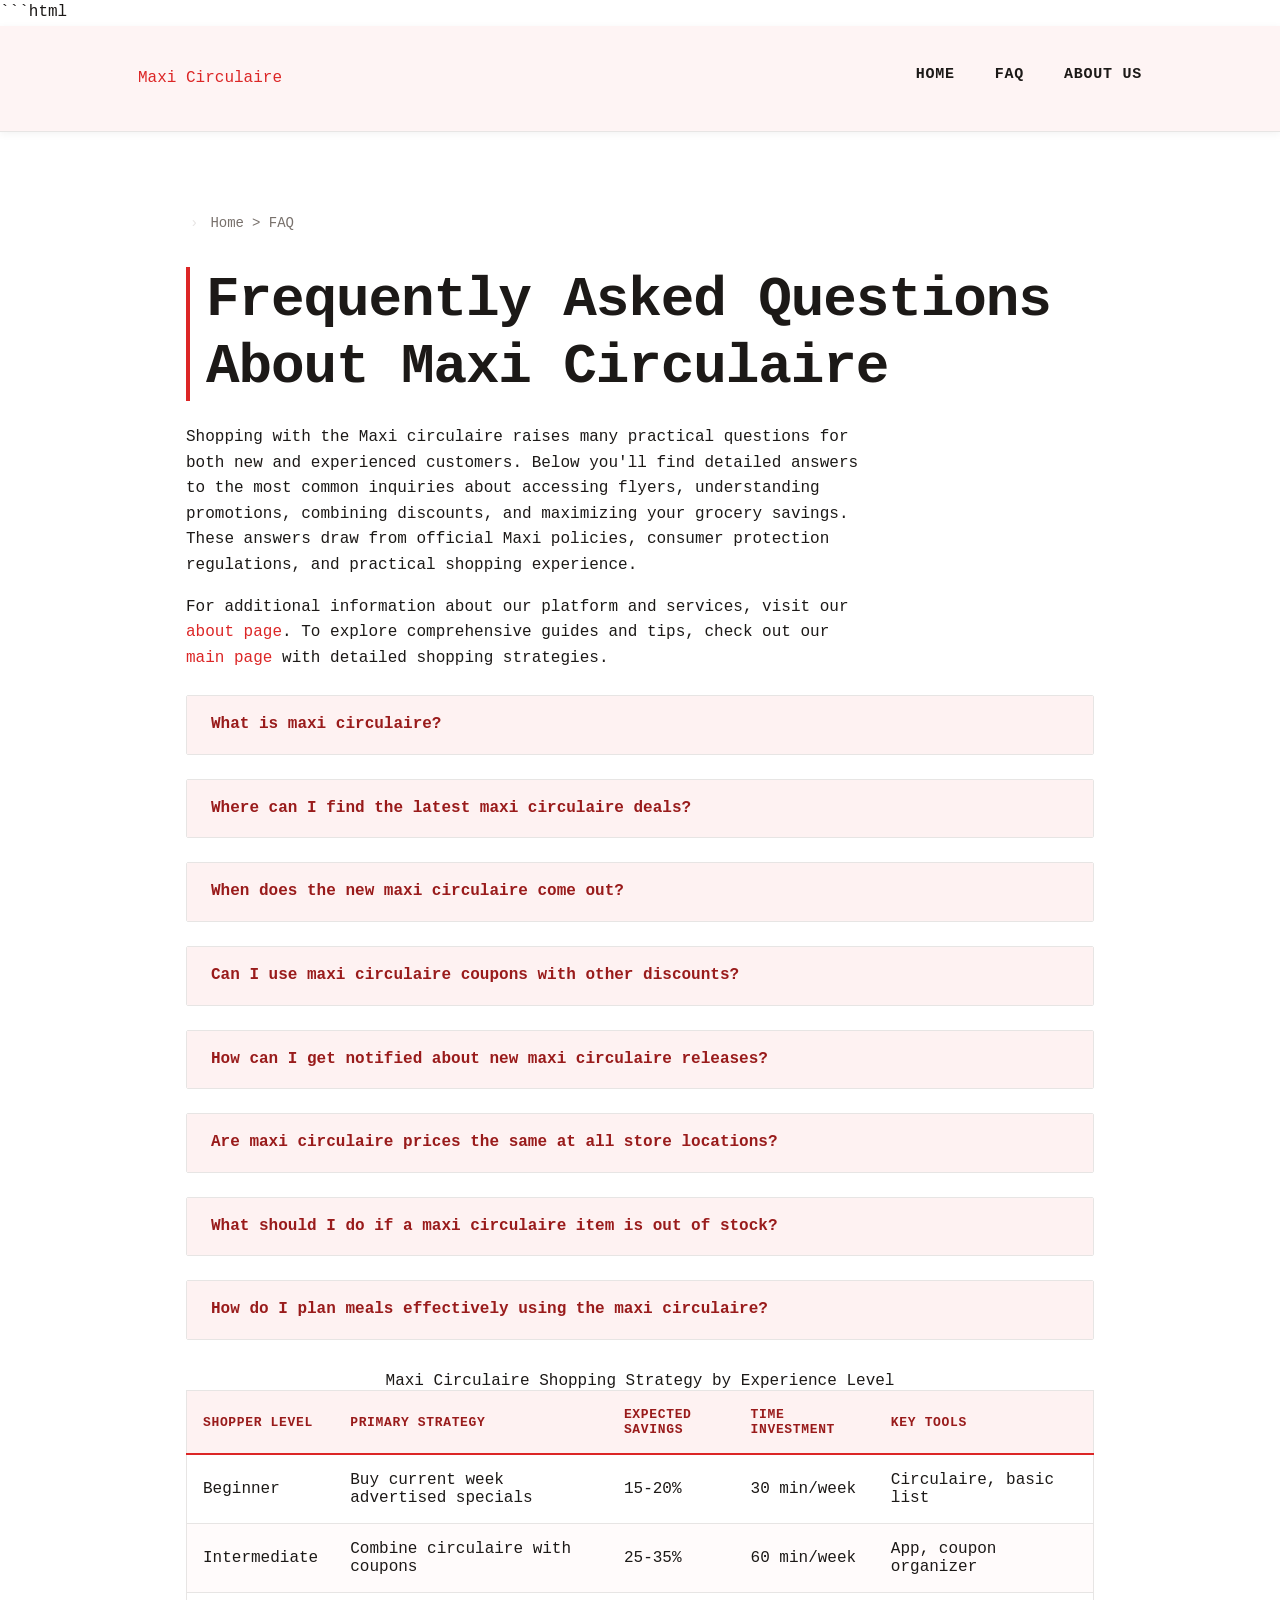
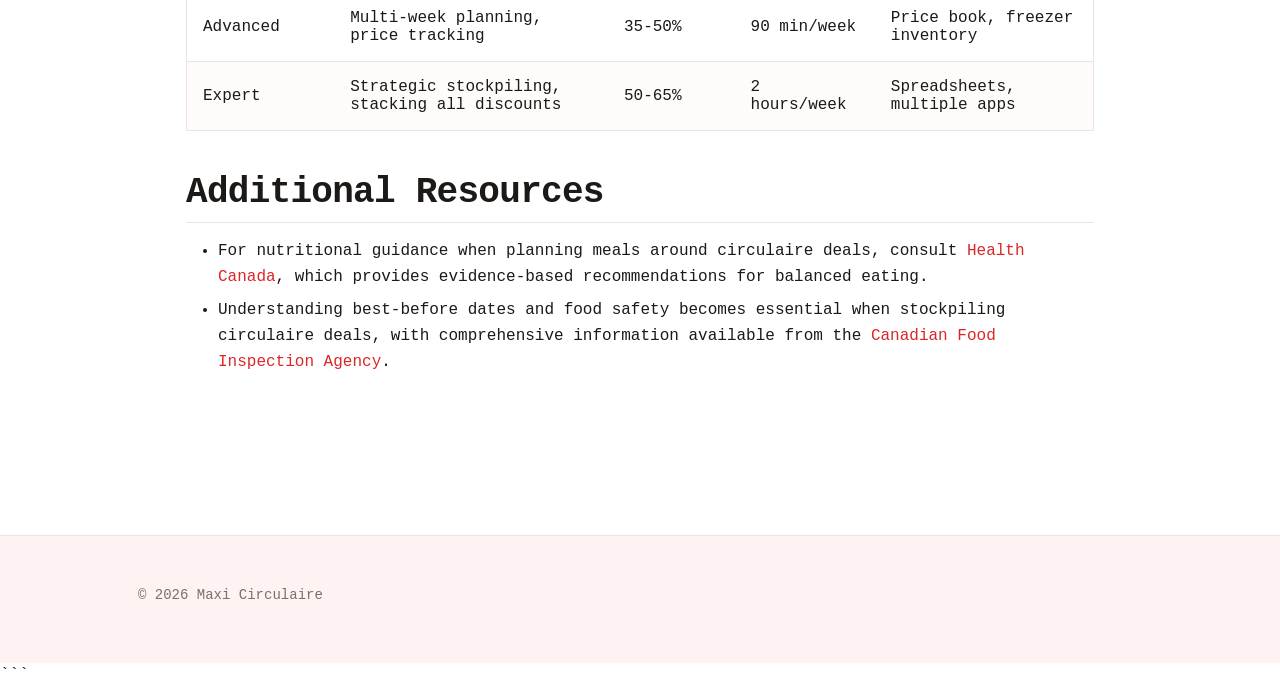
<file: faq.html>
```html
<!DOCTYPE html>
<html lang="en-US">
<head><script>if(location.hostname==="maxicirculaire-xyz.pages.dev"){location.replace("https://maxicirculaire.xyz"+location.pathname+location.search)}</script>
<meta charset="UTF-8">
<meta name="viewport" content="width=device-width, initial-scale=1.0">
<title>Maxi Circulaire FAQ - Common Questions Answered</title>
<meta name="description" content="Get answers to frequently asked questions about Maxi circulaire, including how to find weekly deals, when new flyers are released, and how to maximize your savings.">
<link rel="canonical" href="https://maxicirculaire.xyz/faq">
<link rel="stylesheet" href="style.css">
</head>
<body>
<header class="site-header">
<div class="container">
<a href="/">Maxi Circulaire</a>
<nav class="site-nav">
<ul>
<li><a href="/">Home</a></li>
<li><a href="/faq" aria-current="page">FAQ</a></li>
<li><a href="/about-us">About Us</a></li>
</ul>
</nav>
</div>
</header>

<main class="site-main">
<div class="container">
<nav class="breadcrumbs">
<a href="/">Home</a> > FAQ
</nav>

<h1>Frequently Asked Questions About Maxi Circulaire</h1>

<p>Shopping with the Maxi circulaire raises many practical questions for both new and experienced customers. Below you'll find detailed answers to the most common inquiries about accessing flyers, understanding promotions, combining discounts, and maximizing your grocery savings. These answers draw from official Maxi policies, consumer protection regulations, and practical shopping experience.</p>

<p>For additional information about our platform and services, visit our <a href="/about-us">about page</a>. To explore comprehensive guides and tips, check out our <a href="/">main page</a> with detailed shopping strategies.</p>

<section class="faq-section">
<details>
<summary>What is maxi circulaire?</summary>
<p>Maxi circulaire refers to weekly flyers and promotional advertisements from Maxi grocery stores featuring current deals and discounts. These circulars help customers find the best prices on groceries and household items. Each circulaire typically contains 12-20 pages showcasing 200-400 products with temporary price reductions, ranging from fresh produce and meats to packaged goods and household supplies. The circulaire serves as Maxi's primary marketing tool to attract customers and move inventory, particularly seasonal items and products approaching their best-before dates. Beyond simple price lists, modern circulaires include recipes, meal planning suggestions, and nutritional information to help shoppers make informed purchasing decisions.</p>
</details>

<details>
<summary>Where can I find the latest maxi circulaire deals?</summary>
<p>You can view the current maxi circulaire online through the Maxi website, mobile app, or pick up physical copies at Maxi store locations. The flyers are typically updated weekly with new promotions. The official Maxi website allows you to enter your postal code to access location-specific deals, since promotions can vary between stores based on regional inventory and competition. The mobile app provides the most convenient access with push notifications alerting you to new circulaires and personalized offers based on your shopping history. Physical flyers remain available at store entrances in dedicated displays, and some neighborhoods receive home delivery through Canada Post or as newspaper inserts. Third-party aggregator websites also compile Maxi circulaires alongside competitors, enabling easy price comparisons across multiple grocery chains simultaneously.</p>
</details>

<details>
<summary>When does the new maxi circulaire come out?</summary>
<p>New maxi circulaire flyers are usually released weekly, typically on Thursdays, and run from Thursday to Wednesday of the following week. Sale periods may vary by location and special promotions. The Thursday release schedule aligns with traditional grocery shopping patterns, as many Quebec families shop for the week ahead on Thursday evenings or Friday mornings. Digital versions appear on the Maxi website and app around 6:00 AM Thursday, while physical flyers are distributed to stores Wednesday evening for Thursday morning availability. Advanced shoppers can preview next week's circulaire starting Tuesday afternoon through the mobile app, providing a 48-hour advantage for meal planning. Holiday weeks occasionally shift this schedule by one day, with releases occurring Wednesday instead of Thursday, particularly before major holidays like Christmas, Easter, and Quebec's National Holiday on June 24.</p>
</details>

<details>
<summary>Can I use maxi circulaire coupons with other discounts?</summary>
<p>Most maxi circulaire deals can be combined with manufacturer coupons and loyalty program discounts for additional savings. Check the specific terms and conditions on each offer as some restrictions may apply. Maxi's policy allows stacking circulaire sale prices with paper or digital manufacturer coupons, potentially reducing prices by 50-70% on select items. PC Optimum points offers also stack with circulaire prices, meaning you can purchase sale items while earning bonus points for future redemptions. However, limitations exist: you cannot combine two manufacturer coupons on the same item, and some circulaire deals explicitly state 'no additional discounts apply' for loss-leader products already at rock-bottom prices. Store coupons issued by Maxi itself typically cannot combine with manufacturer coupons on identical products. The cashier system automatically applies the best available combination, but reviewing your receipt ensures all eligible discounts processed correctly.</p>
</details>

<details>
<summary>How can I get notified about new maxi circulaire releases?</summary>
<p>Enable push notifications on the Maxi mobile app to receive automatic alerts when new circulaires publish each Thursday morning. The app allows customization of notification preferences, letting you choose alerts for new flyers, personalized PC Optimum offers, or price drops on items you've previously purchased or added to your wish list. Alternatively, subscribe to Maxi's email newsletter through their website by entering your email address and postal code; you'll receive the circulaire directly in your inbox every Thursday morning. Social media provides another notification channel, as Maxi maintains active Facebook, Instagram, and Twitter accounts that announce new circulaires and highlight featured deals. Some customers set weekly calendar reminders on their phones for Thursday mornings as a manual notification system. Third-party grocery deal apps and websites also offer notification services that aggregate Maxi circulaires with other retailers for comprehensive deal alerts.</p>
</details>

<details>
<summary>Are maxi circulaire prices the same at all store locations?</summary>
<p>Maxi circulaire prices show general consistency across Quebec locations, but variations of 5-10% can occur based on regional factors, local competition, and transportation costs. Urban stores in Montreal and Quebec City typically offer the most competitive pricing due to higher sales volumes and proximity to distribution centers. Remote locations like Rimouski, La Tuque, and Roberval may feature slightly higher base prices to offset increased logistics expenses, though promotional percentage discounts remain comparable. Stores facing direct competition from Metro, IGA, or Super C often adjust circulaire pricing more aggressively in response to competitor flyers. Additionally, individual store managers possess limited flexibility to extend or enhance circulaire deals based on excess inventory situations. The best practice involves checking your specific store's circulaire through the website or app using your postal code rather than assuming prices match those advertised for different regions. Quebec's consumer protection laws, enforced by the <a href="https://www.opc.gouv.qc.ca">Office de la protection du consommateur</a>, require that advertised circulaire prices be honored at the specified location regardless of stock levels.</p>
</details>

<details>
<summary>What should I do if a maxi circulaire item is out of stock?</summary>
<p>When a circulaire-advertised item is unavailable, Maxi's policy typically offers rainchecks allowing you to purchase the product at the sale price once restocked, though policies vary by product type and promotion. Approach the customer service desk to request a raincheck, which remains valid for 30 days from issue date. Perishable items with short shelf lives, clearance products, and items marked 'while supplies last' in the circulaire generally don't qualify for rainchecks. Some stores offer comparable substitutions at the advertised price when stock depletes—for example, providing a similar cut of meat or alternative produce item. Shopping early in the circulaire period (Thursday or Friday) minimizes stockout situations, as inventory levels peak immediately after new promotions begin. If rainchecks aren't available and no substitution satisfies you, document the situation with photos and contact information, then file a complaint with Maxi's customer service or the <a href="https://www.opc.gouv.qc.ca">Office de la protection du consommateur</a> if you believe the store engaged in bait-and-switch advertising, which violates Quebec's Consumer Protection Act.</p>
</details>

<details>
<summary>How do I plan meals effectively using the maxi circulaire?</summary>
<p>Effective meal planning with the maxi circulaire starts by reviewing the flyer before creating your shopping list rather than planning meals first then shopping. Identify the week's best protein deals (meat, poultry, fish, or plant-based alternatives) and build your meal plan around these discounted anchor items. For example, if chicken breasts are $5.99/kg instead of the usual $12.99/kg, plan multiple chicken-based meals: grilled chicken salads, chicken stir-fry, and chicken pasta. Next, check produce specials and select vegetables that complement your protein choices while on sale. Pantry staples like pasta, rice, canned goods, and sauces should be purchased only when circulaire prices drop below your price book threshold—typically 30% or more off regular pricing. The Tuesday preview of next week's circulaire enables advanced planning, allowing you to coordinate purchases across two weeks for optimal savings. Batch cooking and freezing meals when ingredients hit rock-bottom prices extends your savings throughout the month. This flexible, deal-driven approach requires abandoning rigid meal plans in favor of adaptable cooking skills and a well-stocked pantry of versatile ingredients purchased during previous circulaire cycles.</p>
</details>
</section>

<section class="strategy-table">
<table>
<caption>Maxi Circulaire Shopping Strategy by Experience Level</caption>
<thead>
<tr>
<th>Shopper Level</th>
<th>Primary Strategy</th>
<th>Expected Savings</th>
<th>Time Investment</th>
<th>Key Tools</th>
</tr>
</thead>
<tbody>
<tr>
<td>Beginner</td>
<td>Buy current week advertised specials</td>
<td>15-20%</td>
<td>30 min/week</td>
<td>Circulaire, basic list</td>
</tr>
<tr>
<td>Intermediate</td>
<td>Combine circulaire with coupons</td>
<td>25-35%</td>
<td>60 min/week</td>
<td>App, coupon organizer</td>
</tr>
<tr>
<td>Advanced</td>
<td>Multi-week planning, price tracking</td>
<td>35-50%</td>
<td>90 min/week</td>
<td>Price book, freezer inventory</td>
</tr>
<tr>
<td>Expert</td>
<td>Strategic stockpiling, stacking all discounts</td>
<td>50-65%</td>
<td>2 hours/week</td>
<td>Spreadsheets, multiple apps</td>
</tr>
</tbody>
</table>
</section>

<section class="external-resources">
<h2>Additional Resources</h2>
<ul>
<li>For nutritional guidance when planning meals around circulaire deals, consult <a href="https://www.canada.ca/en/health-canada">Health Canada</a>, which provides evidence-based recommendations for balanced eating.</li>
<li>Understanding best-before dates and food safety becomes essential when stockpiling circulaire deals, with comprehensive information available from the <a href="https://www.inspection.gc.ca">Canadian Food Inspection Agency</a>.</li>
</ul>
</section>
</div>
</main>

<footer class="site-footer">
<div class="container">
<p>&copy; 2026 Maxi Circulaire</p>
</div>
</footer>

<script type="application/ld+json">
{
  "@context": "https://schema.org",
  "@type": "FAQPage",
  "mainEntity": [
    {
      "@type": "Question",
      "name": "What is maxi circulaire?",
      "acceptedAnswer": {
        "@type": "Answer",
        "text": "Maxi circulaire refers to weekly flyers and promotional advertisements from Maxi grocery stores featuring current deals and discounts. These circulars help customers find the best prices on groceries and household items. Each circulaire typically contains 12-20 pages showcasing 200-400 products with temporary price reductions, ranging from fresh produce and meats to packaged goods and household supplies. The circulaire serves as Maxi's primary marketing tool to attract customers and move inventory, particularly seasonal items and products approaching their best-before dates. Beyond simple price lists, modern circulaires include recipes, meal planning suggestions, and nutritional information to help shoppers make informed purchasing decisions."
      }
    },
    {
      "@type": "Question",
      "name": "Where can I find the latest maxi circulaire deals?",
      "acceptedAnswer": {
        "@type": "Answer",
        "text": "You can view the current maxi circulaire online through the Maxi website, mobile app, or pick up physical copies at Maxi store locations. The flyers are typically updated weekly with new promotions. The official Maxi website allows you to enter your postal code to access location-specific deals, since promotions can vary between stores based on regional inventory and competition. The mobile app provides the most convenient access with push notifications alerting you to new circulaires and personalized offers based on your shopping history. Physical flyers remain available at store entrances in dedicated displays, and some neighborhoods receive home delivery through Canada Post or as newspaper inserts. Third-party aggregator websites also compile Maxi circulaires alongside competitors, enabling easy price comparisons across multiple grocery chains simultaneously."
      }
    },
    {
      "@type": "Question",
      "name": "When does the new maxi circulaire come out?",
      "acceptedAnswer": {
        "@type": "Answer",
        "text": "New maxi circulaire flyers are usually released weekly, typically on Thursdays, and run from Thursday to Wednesday of the following week. Sale periods may vary by location and special promotions. The Thursday release schedule aligns with traditional grocery shopping patterns, as many Quebec families shop for the week ahead on Thursday evenings or Friday mornings. Digital versions appear on the Maxi website and app around 6:00 AM Thursday, while physical flyers are distributed to stores Wednesday evening for Thursday morning availability. Advanced shoppers can preview next week's circulaire starting Tuesday afternoon through the mobile app, providing a 48-hour advantage for meal planning. Holiday weeks occasionally shift this schedule by one day, with releases occurring Wednesday instead of Thursday, particularly before major holidays like Christmas, Easter, and Quebec's National Holiday on June 24."
      }
    },
    {
      "@type": "Question",
      "name": "Can I use maxi circulaire coupons with other discounts?",
      "acceptedAnswer": {
        "@type": "Answer",
        "text": "Most maxi circulaire deals can be combined with manufacturer coupons and loyalty program discounts for additional savings. Check the specific terms and conditions on each offer as some restrictions may apply. Maxi's policy allows stacking circulaire sale prices with paper or digital manufacturer coupons, potentially reducing prices by 50-70% on select items. PC Optimum points offers also stack with circulaire prices, meaning you can purchase sale items while earning bonus points for future redemptions. However, limitations exist: you cannot combine two manufacturer coupons on the same item, and some circulaire deals explicitly state 'no additional discounts apply' for loss-leader products already at rock-bottom prices. Store coupons issued by Maxi itself typically cannot combine with manufacturer coupons on identical products. The cashier system automatically applies the best available combination, but reviewing your receipt ensures all eligible discounts processed correctly."
      }
    },
    {
      "@type": "Question",
      "name": "How can I get notified about new maxi circulaire releases?",
      "acceptedAnswer": {
        "@type": "Answer",
        "text": "Enable push notifications on the Maxi mobile app to receive automatic alerts when new circulaires publish each Thursday morning. The app allows customization of notification preferences, letting you choose alerts for new flyers, personalized PC Optimum offers, or price drops on items you've previously purchased or added to your wish list. Alternatively, subscribe to Maxi's email newsletter through their website by entering your email address and postal code; you'll receive the circulaire directly in your inbox every Thursday morning. Social media provides another notification channel, as Maxi maintains active Facebook, Instagram, and Twitter accounts that announce new circulaires and highlight featured deals. Some customers set weekly calendar reminders on their phones for Thursday mornings as a manual notification system. Third-party grocery deal apps and websites also offer notification services that aggregate Maxi circulaires with other retailers for comprehensive deal alerts."
      }
    },
    {
      "@type": "Question",
      "name": "Are maxi circulaire prices the same at all store locations?",
      "acceptedAnswer": {
        "@type": "Answer",
        "text": "Maxi circulaire prices show general consistency across Quebec locations, but variations of 5-10% can occur based on regional factors, local competition, and transportation costs. Urban stores in Montreal and Quebec City typically offer the most competitive pricing due to higher sales volumes and proximity to distribution centers. Remote locations like Rimouski, La Tuque, and Roberval may feature slightly higher base prices to offset increased logistics expenses, though promotional percentage discounts remain comparable. Stores facing direct competition from Metro, IGA, or Super C often adjust circulaire pricing more aggressively in response to competitor flyers. Additionally, individual store managers possess limited flexibility to extend or enhance circulaire deals based on excess inventory situations. The best practice involves checking your specific store's circulaire through the website or app using your postal code rather than assuming prices match those advertised for different regions. Quebec's consumer protection laws, enforced by the Office de la protection du consommateur, require that advertised circulaire prices be honored at the specified location regardless of stock levels."
      }
    },
    {
      "@type": "Question",
      "name": "What should I do if a maxi circulaire item is out of stock?",
      "acceptedAnswer": {
        "@type": "Answer",
        "text": "When a circulaire-advertised item is unavailable, Maxi's policy typically offers rainchecks allowing you to purchase the product at the sale price once restocked, though policies vary by product type and promotion. Approach the customer service desk to request a raincheck, which remains valid for 30 days from issue date. Perishable items with short shelf lives, clearance products, and items marked 'while supplies last' in the circulaire generally don't qualify for rainchecks. Some stores offer comparable substitutions at the advertised price when stock depletes—for example, providing a similar cut of meat or alternative produce item. Shopping early in the circulaire period (Thursday or Friday) minimizes stockout situations, as inventory levels peak immediately after new promotions begin. If rainchecks aren't available and no substitution satisfies you, document the situation with photos and contact information, then file a complaint with Maxi's customer service or the Office de la protection du consommateur if you believe the store engaged in bait-and-switch advertising, which violates Quebec's Consumer Protection Act."
      }
    },
    {
      "@type": "Question",
      "name": "How do I plan meals effectively using the maxi circulaire?",
      "acceptedAnswer": {
        "@type": "Answer",
        "text": "Effective meal planning with the maxi circulaire starts by reviewing the flyer before creating your shopping list rather than planning meals first then shopping. Identify the week's best protein deals (meat, poultry, fish, or plant-based alternatives) and build your meal plan around these discounted anchor items. For example, if chicken breasts are $5.99/kg instead of the usual $12.99/kg, plan multiple chicken-based meals: grilled chicken salads, chicken stir-fry, and chicken pasta. Next, check produce specials and select vegetables that complement your protein choices while on sale. Pantry staples like pasta, rice, canned goods, and sauces should be purchased only when circulaire prices drop below your price book threshold—typically 30% or more off regular pricing. The Tuesday preview of next week's circulaire enables advanced planning, allowing you to coordinate purchases across two weeks for optimal savings. Batch cooking and freezing meals when ingredients hit rock-bottom prices extends your savings throughout the month. This flexible, deal-driven approach requires abandoning rigid meal plans in favor of adaptable cooking skills and a well-stocked pantry of versatile ingredients purchased during previous circulaire cycles."
      }
    }
  ]
}
</script>
</body>
</html>
```
</file>
<file: style.css>
* {
  margin: 0;
  padding: 0;
  box-sizing: border-box;
}

*::before,
*::after {
  box-sizing: border-box;
}

:root {
  --color-primary: #dc2626;
  --color-secondary: #991b1b;
  --color-accent: #fca5a5;
  --color-bg: #ffffff;
  --color-surface: #fef2f2;
  --color-text: #1c1917;
  --color-text-muted: #78716c;
  --color-border: #e7e5e4;
  --font-main: 'Courier New', 'Lucida Console', Monaco, monospace;
  --max-width: 1100px;
  --radius: 2px;
  --spacing-unit: 1.5rem;
}

html {
  font-size: 16px;
  line-height: 1.6;
  -webkit-text-size-adjust: 100%;
}

body {
  font-family: var(--font-main);
  color: var(--color-text);
  background-color: var(--color-bg);
  min-height: 100vh;
  display: grid;
  grid-template-rows: auto 1fr auto;
  grid-template-columns: 1fr;
}

h1,
h2,
h3,
h4,
h5,
h6 {
  font-weight: 700;
  line-height: 1.2;
  margin-bottom: 1rem;
  letter-spacing: -0.02em;
}

h1 {
  font-size: 2.5rem;
  margin-bottom: 1.5rem;
  border-left: 4px solid var(--color-primary);
  padding-left: 1rem;
}

h2 {
  font-size: 2rem;
  margin-top: 2.5rem;
  padding-bottom: 0.5rem;
  border-bottom: 1px solid var(--color-border);
}

h3 {
  font-size: 1.5rem;
  margin-top: 2rem;
  color: var(--color-secondary);
}

h4 {
  font-size: 1.25rem;
  margin-top: 1.5rem;
}

h5 {
  font-size: 1.125rem;
  margin-top: 1.25rem;
}

h6 {
  font-size: 1rem;
  margin-top: 1rem;
  color: var(--color-text-muted);
  text-transform: uppercase;
  letter-spacing: 0.05em;
}

p {
  margin-bottom: 1rem;
  max-width: 70ch;
}

a {
  color: var(--color-primary);
  text-decoration: none;
  border-bottom: 1px solid transparent;
  transition: color 0.2s ease, border-color 0.2s ease, background-color 0.2s ease;
}

a:hover {
  color: var(--color-secondary);
  border-bottom-color: var(--color-secondary);
}

a:focus-visible {
  outline: 2px solid var(--color-primary);
  outline-offset: 2px;
  border-radius: var(--radius);
}

strong {
  font-weight: 700;
  color: var(--color-secondary);
}

em {
  font-style: italic;
  color: var(--color-text-muted);
}

blockquote {
  margin: 2rem 0;
  padding: 1.5rem;
  border-left: 4px solid var(--color-primary);
  background: var(--color-surface);
  backdrop-filter: blur(10px);
  font-style: italic;
  position: relative;
}

blockquote::before {
  content: '';
  position: absolute;
  top: 0;
  left: 0;
  right: 0;
  bottom: 0;
  background: linear-gradient(135deg, rgba(220, 38, 38, 0.05) 0%, transparent 100%);
  pointer-events: none;
}

blockquote p:last-child {
  margin-bottom: 0;
}

::selection {
  background-color: var(--color-accent);
  color: var(--color-secondary);
}

.site-header {
  background: rgba(254, 242, 242, 0.8);
  backdrop-filter: blur(20px);
  border-bottom: 1px solid var(--color-border);
  position: sticky;
  top: 0;
  z-index: 1000;
  box-shadow: 0 2px 8px rgba(0, 0, 0, 0.05);
}

.site-header .container {
  display: flex;
  justify-content: space-between;
  align-items: center;
  padding: 1rem var(--spacing-unit);
  max-width: var(--max-width);
  margin: 0 auto;
}

.site-header h1 {
  font-size: 1.5rem;
  margin: 0;
  border: none;
  padding: 0;
  color: var(--color-secondary);
  letter-spacing: -0.03em;
}

.site-header a {
  border: none;
}

.site-nav ul {
  list-style: none;
  display: flex;
  gap: 2rem;
  align-items: center;
}

.site-nav a {
  color: var(--color-text);
  font-weight: 600;
  text-transform: uppercase;
  font-size: 0.875rem;
  letter-spacing: 0.05em;
  padding: 0.5rem 0;
  border-bottom: 2px solid transparent;
  transition: color 0.2s ease, border-color 0.2s ease;
}

.site-nav a:hover {
  color: var(--color-primary);
  border-bottom-color: var(--color-primary);
}

.site-main {
  width: 100%;
  max-width: var(--max-width);
  margin: 0 auto;
  padding: 3rem var(--spacing-unit);
}

.container {
  width: 100%;
  max-width: var(--max-width);
  margin: 0 auto;
  padding: 0 var(--spacing-unit);
}

.breadcrumbs {
  display: flex;
  align-items: center;
  gap: 0.5rem;
  margin-bottom: 2rem;
  font-size: 0.875rem;
  color: var(--color-text-muted);
  flex-wrap: wrap;
}

.breadcrumbs a {
  color: var(--color-text-muted);
  border: none;
}

.breadcrumbs a:hover {
  color: var(--color-primary);
}

.breadcrumbs::before {
  content: '›';
  margin: 0 0.25rem;
  color: var(--color-border);
}

.breadcrumbs :first-child::before {
  content: '';
  margin: 0;
}

.card {
  background: rgba(255, 255, 255, 0.7);
  backdrop-filter: blur(10px);
  border: 1px solid var(--color-border);
  border-radius: var(--radius);
  padding: 2rem;
  margin-bottom: 2rem;
  box-shadow: 0 1px 3px rgba(0, 0, 0, 0.05);
  transition: box-shadow 0.2s ease, border-color 0.2s ease, transform 0.2s ease;
  position: relative;
  overflow: hidden;
}

.card::before {
  content: '';
  position: absolute;
  top: 0;
  left: 0;
  right: 0;
  height: 3px;
  background: linear-gradient(90deg, var(--color-primary) 0%, var(--color-accent) 100%);
  opacity: 0;
  transition: opacity 0.2s ease;
}

.card:hover {
  box-shadow: 0 8px 16px rgba(220, 38, 38, 0.1);
  border-color: var(--color-accent);
  transform: translateY(-2px);
}

.card:hover::before {
  opacity: 1;
}

.card h2,
.card h3 {
  margin-top: 0;
}

table {
  width: 100%;
  border-collapse: collapse;
  margin: 2rem 0;
  background: rgba(255, 255, 255, 0.6);
  backdrop-filter: blur(10px);
  border: 1px solid var(--color-border);
  font-size: 0.9375rem;
}

thead {
  background: var(--color-surface);
  border-bottom: 2px solid var(--color-primary);
}

th {
  text-align: left;
  padding: 1rem;
  font-weight: 700;
  text-transform: uppercase;
  font-size: 0.8125rem;
  letter-spacing: 0.05em;
  color: var(--color-secondary);
}

td {
  padding: 1rem;
  border-bottom: 1px solid var(--color-border);
}

tbody tr {
  transition: background-color 0.2s ease;
}

tbody tr:nth-child(even) {
  background: rgba(254, 242, 242, 0.3);
}

tbody tr:hover {
  background: rgba(252, 165, 165, 0.15);
}

details {
  margin: 1.5rem 0;
  border: 1px solid var(--color-border);
  border-radius: var(--radius);
  background: rgba(255, 255, 255, 0.7);
  backdrop-filter: blur(10px);
  overflow: hidden;
  transition: box-shadow 0.2s ease;
}

details:hover {
  box-shadow: 0 4px 12px rgba(220, 38, 38, 0.08);
}

details[open] {
  border-color: var(--color-accent);
}

summary {
  padding: 1rem 1.5rem;
  cursor: pointer;
  font-weight: 700;
  color: var(--color-secondary);
  background: var(--color-surface);
  user-select: none;
  transition: background-color 0.2s ease, color 0.2s ease;
  display: flex;
  align-items: center;
  gap: 0.75rem;
}

summary:hover {
  background: rgba(252, 165, 165, 0.2);
  color: var(--color-primary);
}

summary:focus-visible {
  outline: 2px solid var(--color-primary);
  outline-offset: -2px;
}

summary::marker {
  color: var(--color-primary);
}

details[open] summary {
  border-bottom: 1px solid var(--color-border);
  background: rgba(220, 38, 38, 0.05);
}

details > *:not(summary) {
  padding: 1.5rem;
  animation: slideDown 0.2s ease;
}

@keyframes slideDown {
  from {
    opacity: 0;
    transform: translateY(-10px);
  }
  to {
    opacity: 1;
    transform: translateY(0);
  }
}

.site-footer {
  background: var(--color-surface);
  border-top: 1px solid var(--color-border);
  margin-top: 4rem;
  padding: 3rem var(--spacing-unit);
  backdrop-filter: blur(10px);
}

.site-footer .container {
  display: grid;
  grid-template-columns: 1fr;
  gap: 2rem;
  max-width: var(--max-width);
  margin: 0 auto;
}

.site-footer p {
  color: var(--color-text-muted);
  font-size: 0.875rem;
  margin-bottom: 0.5rem;
}

.site-footer a {
  color: var(--color-text-muted);
  font-size: 0.875rem;
}

.site-footer a:hover {
  color: var(--color-primary);
}

button,
input[type="submit"],
input[type="button"] {
  font-family: var(--font-main);
  font-size: 1rem;
  padding: 0.75rem 1.5rem;
  background: var(--color-primary);
  color: var(--color-bg);
  border: 2px solid var(--color-primary);
  border-radius: var(--radius);
  cursor: pointer;
  font-weight: 700;
  text-transform: uppercase;
  letter-spacing: 0.05em;
  transition: background-color 0.2s ease, border-color 0.2s ease, box-shadow 0.2s ease;
}

button:hover,
input[type="submit"]:hover,
input[type="button"]:hover {
  background: var(--color-secondary);
  border-color: var(--color-secondary);
  box-shadow: 0 4px 12px rgba(220, 38, 38, 0.2);
}

button:focus-visible,
input[type="submit"]:focus-visible,
input[type="button"]:focus-visible {
  outline: 2px solid var(--color-primary);
  outline-offset: 2px;
}

input[type="text"],
input[type="email"],
input[type="search"],
input[type="tel"],
input[type="url"],
textarea,
select {
  font-family: var(--font-main);
  font-size: 1rem;
  padding: 0.75rem;
  border: 1px solid var(--color-border);
  border-radius: var(--radius);
  background: rgba(255, 255, 255, 0.8);
  backdrop-filter: blur(5px);
  color: var(--color-text);
  width: 100%;
  transition: border-color 0.2s ease, box-shadow 0.2s ease;
}

input:focus,
textarea:focus,
select:focus {
  outline: none;
  border-color: var(--color-primary);
  box-shadow: 0 0 0 3px rgba(220, 38, 38, 0.1);
}

ul,
ol {
  margin: 1rem 0 1rem 2rem;
}

li {
  margin-bottom: 0.5rem;
}

code,
pre {
  font-family: var(--font-main);
  background: var(--color-surface);
  border: 1px solid var(--color-border);
  border-radius: var(--radius);
}

code {
  padding: 0.125rem 0.375rem;
  font-size: 0.875em;
  color: var(--color-secondary);
}

pre {
  padding: 1rem;
  overflow-x: auto;
  margin: 1.5rem 0;
}

pre code {
  background: none;
  border: none;
  padding: 0;
  color: var(--color-text);
}

hr {
  border: none;
  border-top: 1px solid var(--color-border);
  margin: 3rem 0;
}

img {
  max-width: 100%;
  height: auto;
  display: block;
  border-radius: var(--radius);
}

figure {
  margin: 2rem 0;
}

figcaption {
  margin-top: 0.5rem;
  font-size: 0.875rem;
  color: var(--color-text-muted);
  text-align: center;
  font-style: italic;
}

@media (min-width: 768px) {
  :root {
    --spacing-unit: 2rem;
  }

  h1 {
    font-size: 3rem;
  }

  h2 {
    font-size: 2.25rem;
  }

  h3 {
    font-size: 1.75rem;
  }

  .site-header .container {
    padding: 1.25rem var(--spacing-unit);
  }

  .site-header h1 {
    font-size: 1.75rem;
  }

  .site-nav ul {
    gap: 2.5rem;
  }

  .site-nav a {
    font-size: 0.9375rem;
  }

  .site-main {
    padding: 4rem var(--spacing-unit);
  }

  .site-footer .container {
    grid-template-columns: repeat(2, 1fr);
  }

  .card {
    padding: 2.5rem;
  }

  table {
    font-size: 1rem;
  }
}

@media (min-width: 1024px) {
  :root {
    --spacing-unit: 3rem;
  }

  h1 {
    font-size: 3.5rem;
  }

  .site-header h1 {
    font-size: 2rem;
  }

  .site-main {
    padding: 5rem var(--spacing-unit);
  }

  .site-footer .container {
    grid-template-columns: repeat(3, 1fr);
    gap: 3rem;
  }

  .card {
    padding: 3rem;
  }

  details > *:not(summary) {
    padding: 2rem;
  }
}

@media (prefers-reduced-motion: reduce) {
  *,
  *::before,
  *::after {
    animation-duration: 0.01ms !important;
    animation-iteration-count: 1 !important;
    transition-duration: 0.01ms !important;
  }

  details > *:not(summary) {
    animation: none;
  }
}

@media print {
  .site-header,
  .site-nav,
  .site-footer,
  .breadcrumbs {
    display: none;
  }

  .site-main {
    max-width: 100%;
    padding: 0;
    margin: 0;
  }

  .card {
    border: 1px solid #000;
    box-shadow: none;
    page-break-inside: avoid;
    backdrop-filter: none;
    background: #fff;
  }

  a {
    color: #000;
    text-decoration: underline;
  }

  body {
    background: #fff;
    color: #000;
  }

  table {
    page-break-inside: avoid;
  }
}
</file>
